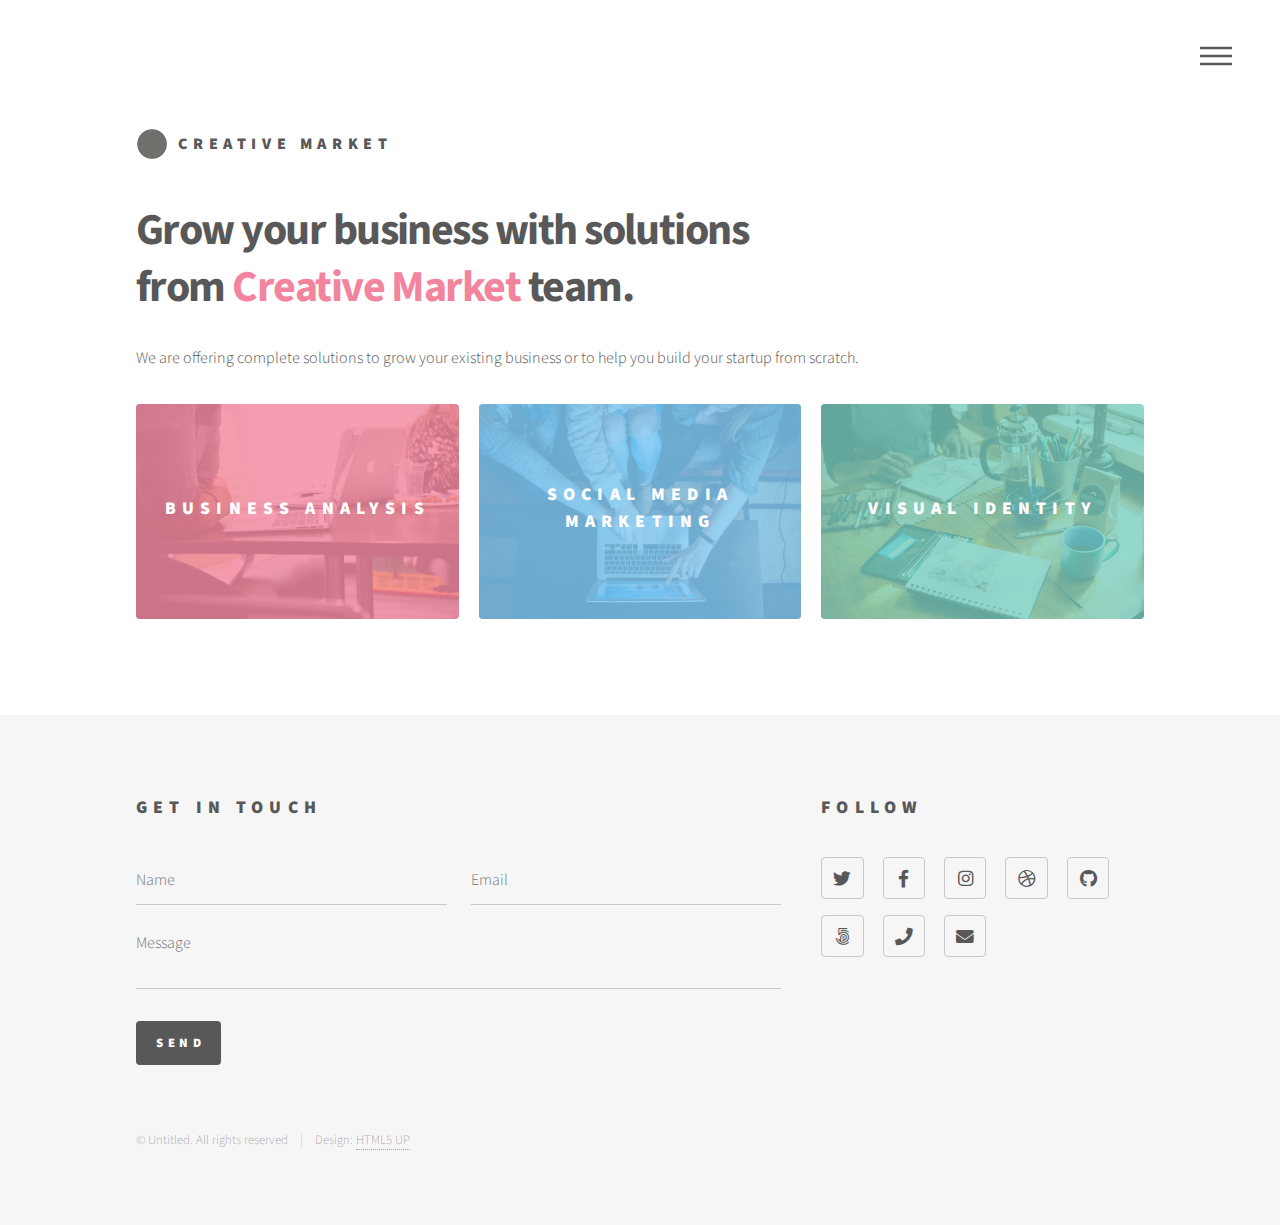
<file: index.html>
<!DOCTYPE HTML>
<!--
	Phantom by HTML5 UP
	html5up.net | @ajlkn
	Free for personal and commercial use under the CCA 3.0 license (html5up.net/license)
-->
<html>
	<head>
		<title>Phantom by HTML5 UP</title>
		<meta charset="utf-8" />
		<meta name="viewport" content="width=device-width, initial-scale=1, user-scalable=no" />
		<link rel="stylesheet" href="assets/css/main.css" />
		<noscript><link rel="stylesheet" href="assets/css/noscript.css" /></noscript>
	</head>
	<body class="is-preload">
		<!-- Wrapper -->
			<div id="wrapper">

				<!-- Header -->
					<header id="header">
						<div class="inner">

							<!-- Logo -->
								<a href="index.html" class="logo">
									<span class="symbol"><img src="images/logo.jpg" alt="" /></span><span class="title">Creative Market</span>
								</a>

							<!-- Nav -->
								<nav>
									<ul>
										<li><a href="#menu">Menu</a></li>
									</ul>
								</nav>

						</div>
					</header>

				<!-- Menu -->
					<nav id="menu">
						<h2>Menu</h2>
						<ul>
							<li><a href="index.html">Home</a></li>
							<li><a href="business-analyses.html">Business analysis</a></li>
							<li><a href="social-networks.html">Social media marketing</a></li>
							<li><a href="visual-identity.html">Visual identity</a></li>
						</ul>
					</nav>

				<!-- Main -->
					<div id="main">
						<div class="inner">
							<header>
								<h1>Grow your business with solutions<br />
									from <span class="pink">Creative Market</span> team.</h1>
								<p>We are offering complete solutions to grow your existing business or to help you build your startup from scratch.</p>
							</header>
							<section class="tiles">
								<article class="style1">
									<span class="image">
										<img src="images/pic01.jpg" alt="" />
									</span>
									<a href="business-analyses.html">
										<h2>Business analysis</h2>
										<div class="content">
											<p>Our business analysts can help you to find technical solutions that enable your business to achieve its goals.</p>
										</div>
									</a>
								</article>
								<article class="style2">
									<span class="image">
										<img src="images/pic02.jpg" alt="" />
									</span>
									<a href="social-networks.html">
										<h2>Social media marketing</h2>
										<div class="content">
											<p>Social media marketing to connect with your audience.</p>
										</div>
									</a>
								</article>
								<article class="style3">
									<span class="image">
										<img src="images/pic03.jpg" alt="" />
									</span>
									<a href="visual-identity.html">
										<h2>Visual identity</h2>
										<div class="content">
											<p>Visual identity that  makes you stand out on the market.</p>
										</div>
									</a>
								</article>
							</section>
						</div>
					</div>

				<!-- Footer -->
					<footer id="footer">
						<div class="inner">
							<section>
								<h2>Get in touch</h2>
								<form method="post" action="#">
									<div class="fields">
										<div class="field half">
											<input type="text" name="name" id="name" placeholder="Name" />
										</div>
										<div class="field half">
											<input type="email" name="email" id="email" placeholder="Email" />
										</div>
										<div class="field">
											<textarea name="message" id="message" placeholder="Message"></textarea>
										</div>
									</div>
									<ul class="actions">
										<li><input type="submit" value="Send" class="primary" /></li>
									</ul>
								</form>
							</section>
							<section>
								<h2>Follow</h2>
								<ul class="icons">
									<li><a href="#" class="icon brands style2 fa-twitter"><span class="label">Twitter</span></a></li>
									<li><a href="#" class="icon brands style2 fa-facebook-f"><span class="label">Facebook</span></a></li>
									<li><a href="#" class="icon brands style2 fa-instagram"><span class="label">Instagram</span></a></li>
									<li><a href="#" class="icon brands style2 fa-dribbble"><span class="label">Dribbble</span></a></li>
									<li><a href="#" class="icon brands style2 fa-github"><span class="label">GitHub</span></a></li>
									<li><a href="#" class="icon brands style2 fa-500px"><span class="label">500px</span></a></li>
									<li><a href="#" class="icon solid style2 fa-phone"><span class="label">Phone</span></a></li>
									<li><a href="#" class="icon solid style2 fa-envelope"><span class="label">Email</span></a></li>
								</ul>
							</section>
							<ul class="copyright">
								<li>&copy; Untitled. All rights reserved</li><li>Design: <a>HTML5 UP</a></li>
							</ul>
						</div>
					</footer>

			</div>

		<!-- Scripts -->
			<script src="assets/js/jquery.min.js"></script>
			<script src="assets/js/browser.min.js"></script>
			<script src="assets/js/breakpoints.min.js"></script>
			<script src="assets/js/util.js"></script>
			<script src="assets/js/main.js"></script>

	</body>
</html>
</file>
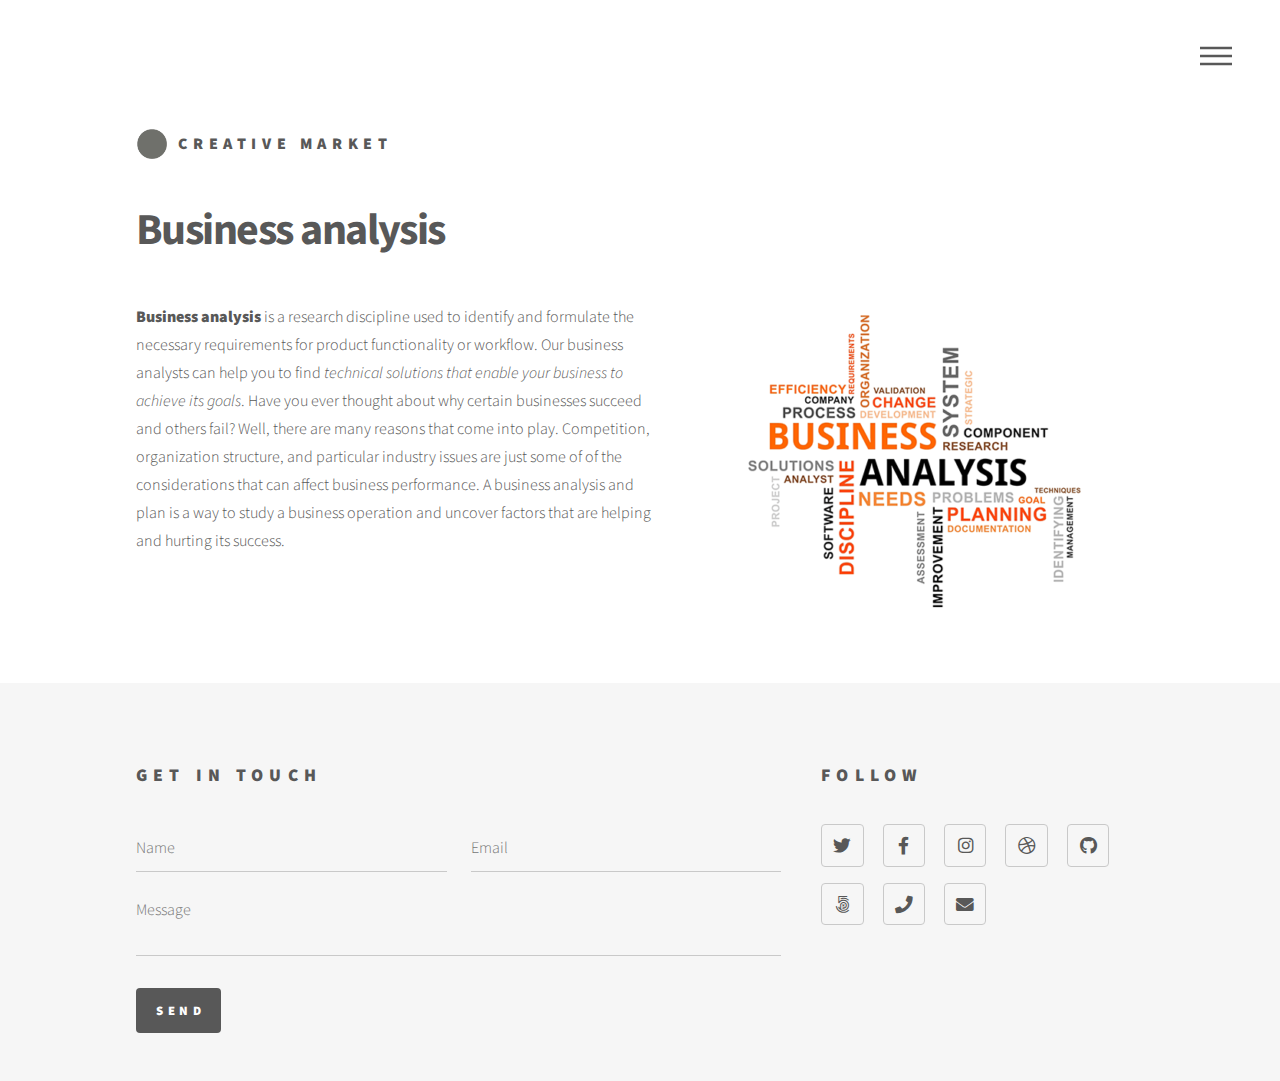
<file: business-analyses.html>
<!DOCTYPE HTML>

<html>
	<head>
		<meta charset="utf-8" />
		<meta name="viewport" content="width=device-width, initial-scale=1, user-scalable=no" />
		<link rel="stylesheet" href="assets/css/main.css" />
		<noscript><link rel="stylesheet" href="assets/css/noscript.css" /></noscript>
	</head>
	<body class="is-preload">
		<!-- Wrapper -->
			<div id="wrapper">

				<!-- Header -->
					<header id="header">
						<div class="inner">

							<!-- Logo -->
								<a href="index.html" class="logo">
									<span class="symbol"><img src="images/logo.jpg" alt="" /></span><span class="title">Creative Market</span>
								</a>

							<!-- Nav -->
								<nav>
									<ul>
										<li><a href="#menu">Menu</a></li>
									</ul>
								</nav>

						</div>
					</header>

				<!-- Menu -->
					<nav id="menu">
						<h2>Menu</h2>
						<ul>
							<li><a href="index.html">Home</a></li>
							<li><a href="business-analyses.html">Business analysis</a></li>
							<li><a href="social-networks.html">Social media marketing</a></li>
							<li><a href="visual-identity.html">Visual identity</a></li>
						</ul>
					</nav>

				<!-- Main -->
					<div id="main">
						<div class="inner">
							<h1>Business analysis</h1>
							<p>
								<span class="image right"><img src="images/pic07.png" alt="" /></span>
								<strong>Business analysis</strong> is a research discipline used to identify and formulate the necessary requirements for product functionality or workflow. Our business analysts can help you to find <em>technical solutions that enable your business to achieve its goals</em>.
								Have you ever thought about why certain businesses succeed and others fail? Well, there are many reasons that come into play. Competition, organization structure, and particular industry issues are just some of of the considerations that can affect business performance.
								A business analysis and plan is a way to study a business operation and uncover factors that are helping and hurting its success.
							</p>
						</div>
					</div>

				<!-- Footer -->
					<footer id="footer">
						<div class="inner">
							<section>
								<h2>Get in touch</h2>
								<form method="post" action="#">
									<div class="fields">
										<div class="field half">
											<input type="text" name="name" id="name" placeholder="Name" />
										</div>
										<div class="field half">
											<input type="email" name="email" id="email" placeholder="Email" />
										</div>
										<div class="field">
											<textarea name="message" id="message" placeholder="Message"></textarea>
										</div>
									</div>
									<ul class="actions">
										<li><input type="submit" value="Send" class="primary" /></li>
									</ul>
								</form>
							</section>
							<section>
								<h2>Follow</h2>
								<ul class="icons">
									<li><a href="#" class="icon brands style2 fa-twitter"><span class="label">Twitter</span></a></li>
									<li><a href="#" class="icon brands style2 fa-facebook-f"><span class="label">Facebook</span></a></li>
									<li><a href="#" class="icon brands style2 fa-instagram"><span class="label">Instagram</span></a></li>
									<li><a href="#" class="icon brands style2 fa-dribbble"><span class="label">Dribbble</span></a></li>
									<li><a href="#" class="icon brands style2 fa-github"><span class="label">GitHub</span></a></li>
									<li><a href="#" class="icon brands style2 fa-500px"><span class="label">500px</span></a></li>
									<li><a href="#" class="icon solid style2 fa-phone"><span class="label">Phone</span></a></li>
									<li><a href="#" class="icon solid style2 fa-envelope"><span class="label">Email</span></a></li>
								</ul>
							</section>
							
						</div>
					</footer>

			</div>

		<!-- Scripts -->
			<script src="assets/js/jquery.min.js"></script>
			<script src="assets/js/browser.min.js"></script>
			<script src="assets/js/breakpoints.min.js"></script>
			<script src="assets/js/util.js"></script>
			<script src="assets/js/main.js"></script>

	</body>
</html>
</file>
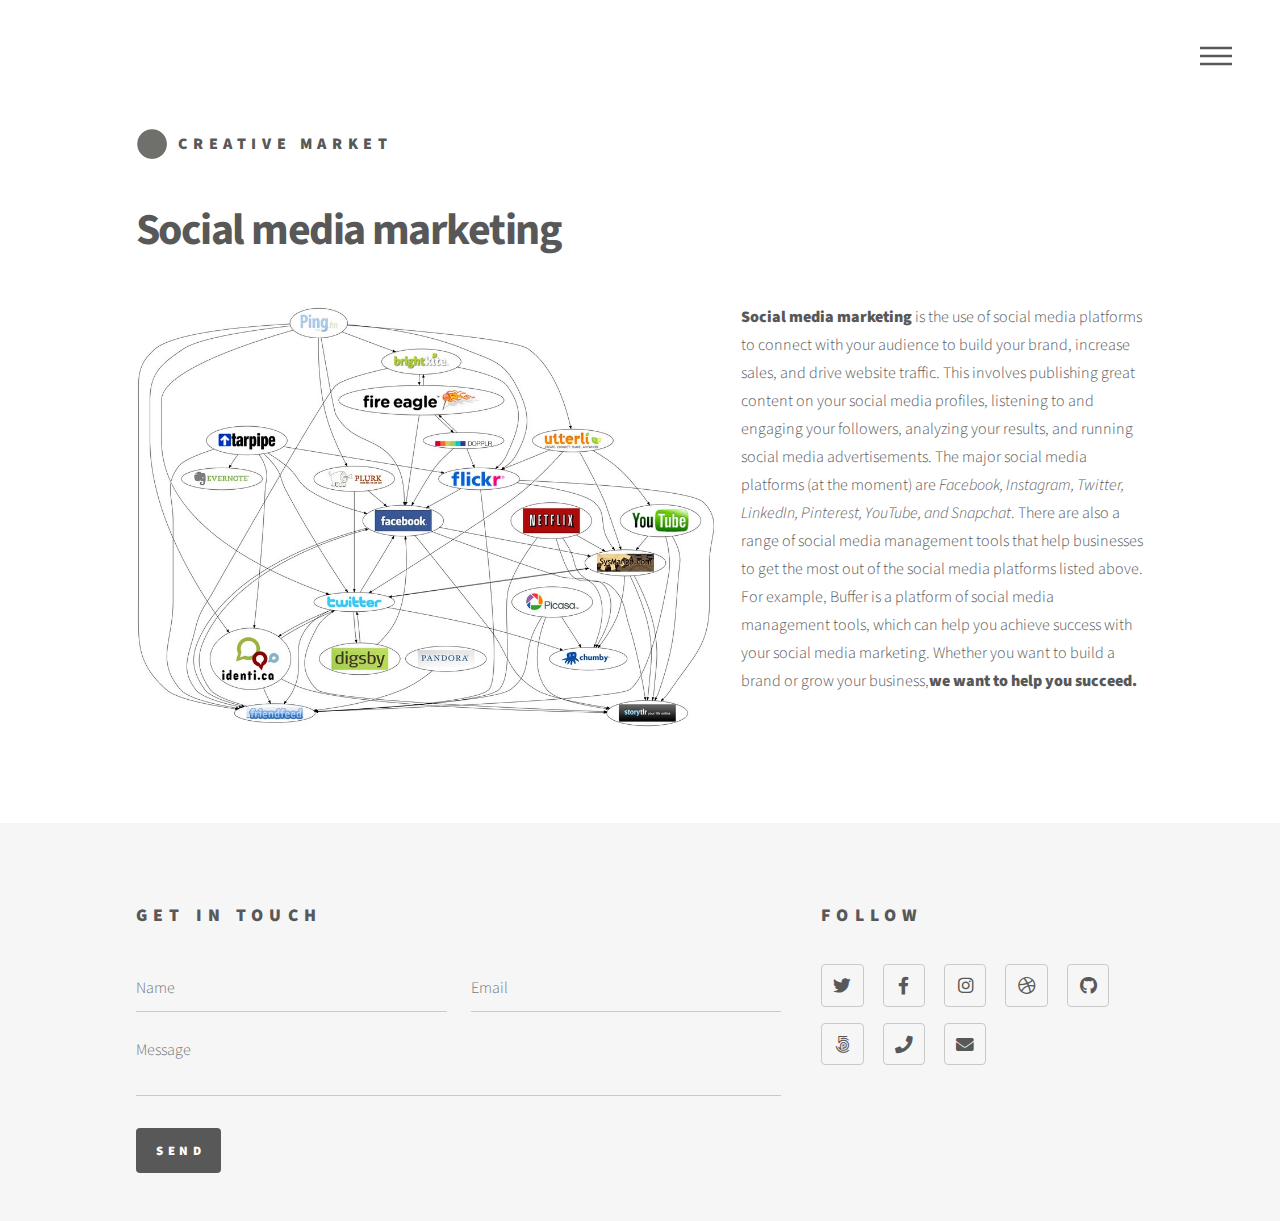
<file: social-networks.html>
<!DOCTYPE HTML>

<html>
	<head>
		<meta charset="utf-8" />
		<meta name="viewport" content="width=device-width, initial-scale=1, user-scalable=no" />
		<link rel="stylesheet" href="assets/css/main.css" />
		<noscript><link rel="stylesheet" href="assets/css/noscript.css" /></noscript>
	</head>
	<body class="is-preload">
		<!-- Wrapper -->
			<div id="wrapper">

				<!-- Header -->
					<header id="header">
						<div class="inner">

							<!-- Logo -->
								<a href="index.html" class="logo">
									<span class="symbol"><img src="images/logo.jpg" alt="" /></span><span class="title">Creative Market</span>
								</a>

							<!-- Nav -->
								<nav>
									<ul>
										<li><a href="#menu">Menu</a></li>
									</ul>
								</nav>

						</div>
					</header>

				<!-- Menu -->
					<nav id="menu">
						<h2>Menu</h2>
						<ul>
							<li><a href="index.html">Home</a></li>
							<li><a href="business-analyses.html">Business analysis</a></li>
							<li><a href="social-networks.html">Social media marketing</a></li>
							<li><a href="visual-identity.html">Visual identity</a></li>
						</ul>
					</nav>

				<!-- Main -->
					<div id="main">
						<div class="inner">
							<h1>Social media marketing</h1>
							<p>
							<span class="image left"><img src="images/pic08.jpg" alt="" /></span>
							<strong>Social media marketing</strong> is the use of social media platforms to connect with your audience to build your brand, increase sales, and drive website traffic. This involves publishing great content on your social media profiles, listening to and engaging your followers, analyzing your results, and running social media advertisements.
							The major social media platforms (at the moment) are <em>Facebook, Instagram, Twitter, LinkedIn, Pinterest, YouTube, and Snapchat</em>.
							There are also a range of social media management tools that help businesses to get the most out of the social media platforms listed above. For example, Buffer is a platform of social media management tools, which can help you achieve success with your social media marketing. 
							Whether you want to build a brand or grow your business,<strong>we want to help you succeed.</strong>
							</p>
						</div>
					</div>

				<!-- Footer -->
					<footer id="footer">
						<div class="inner">
							<section>
								<h2>Get in touch</h2>
								<form method="post" action="#">
									<div class="fields">
										<div class="field half">
											<input type="text" name="name" id="name" placeholder="Name" />
										</div>
										<div class="field half">
											<input type="email" name="email" id="email" placeholder="Email" />
										</div>
										<div class="field">
											<textarea name="message" id="message" placeholder="Message"></textarea>
										</div>
									</div>
									<ul class="actions">
										<li><input type="submit" value="Send" class="primary" /></li>
									</ul>
								</form>
							</section>
							<section>
								<h2>Follow</h2>
								<ul class="icons">
									<li><a href="#" class="icon brands style2 fa-twitter"><span class="label">Twitter</span></a></li>
									<li><a href="#" class="icon brands style2 fa-facebook-f"><span class="label">Facebook</span></a></li>
									<li><a href="#" class="icon brands style2 fa-instagram"><span class="label">Instagram</span></a></li>
									<li><a href="#" class="icon brands style2 fa-dribbble"><span class="label">Dribbble</span></a></li>
									<li><a href="#" class="icon brands style2 fa-github"><span class="label">GitHub</span></a></li>
									<li><a href="#" class="icon brands style2 fa-500px"><span class="label">500px</span></a></li>
									<li><a href="#" class="icon solid style2 fa-phone"><span class="label">Phone</span></a></li>
									<li><a href="#" class="icon solid style2 fa-envelope"><span class="label">Email</span></a></li>
								</ul>
							</section>
							
						</div>
					</footer>

			</div>

		<!-- Scripts -->
			<script src="assets/js/jquery.min.js"></script>
			<script src="assets/js/browser.min.js"></script>
			<script src="assets/js/breakpoints.min.js"></script>
			<script src="assets/js/util.js"></script>
			<script src="assets/js/main.js"></script>

	</body>
</html>
</file>
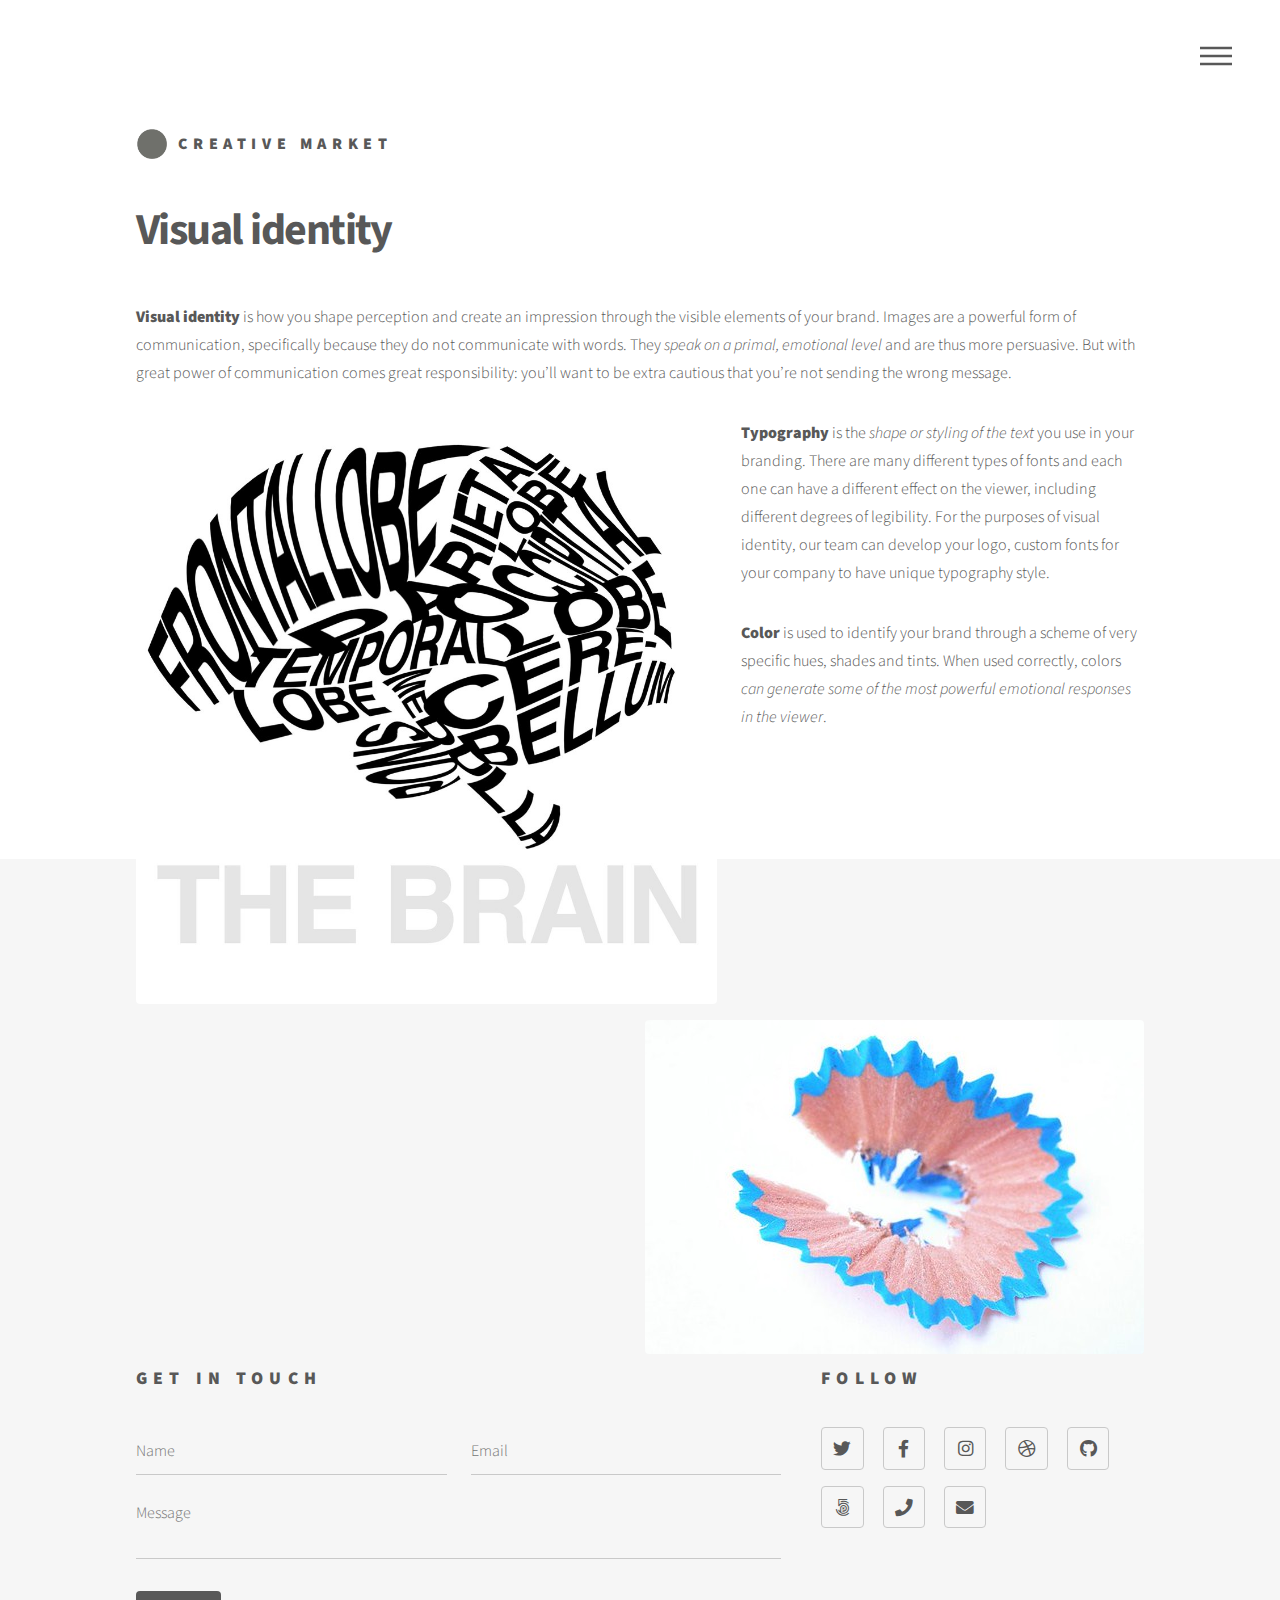
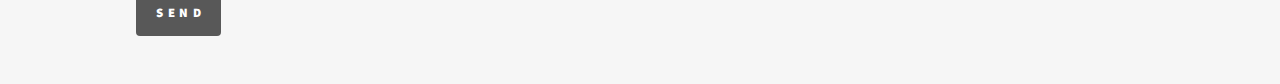
<file: visual-identity.html>
<!DOCTYPE HTML>

<html>
	<head>
		<meta charset="utf-8" />
		<meta name="viewport" content="width=device-width, initial-scale=1, user-scalable=no" />
		<link rel="stylesheet" href="assets/css/main.css" />
		<noscript><link rel="stylesheet" href="assets/css/noscript.css" /></noscript>
	</head>
	<body class="is-preload">
		<!-- Wrapper -->
			<div id="wrapper">

				<!-- Header -->
					<header id="header">
						<div class="inner">

							<!-- Logo -->
								<a href="index.html" class="logo">
									<span class="symbol"><img src="images/logo.jpg" alt="" /></span><span class="title">Creative Market</span>
								</a>

							<!-- Nav -->
								<nav>
									<ul>
										<li><a href="#menu">Menu</a></li>
									</ul>
								</nav>

						</div>
					</header>

				<!-- Menu -->
					<nav id="menu">
						<h2>Menu</h2>
						<ul>
							<li><a href="index.html">Home</a></li>
							<li><a href="business-analyses.html">Business analysis</a></li>
							<li><a href="social-networks.html">Social media marketing</a></li>
							<li><a href="visual-identity.html">Visual identity</a></li>
							<li><a href="elements.html">Visual identity</a></li>
						</ul>
					</nav>

				<!-- Main -->
					<div id="main">
						<div class="inner">
							<h1>Visual identity</h1>
							<p><strong>Visual identity</strong> is how you shape perception and create an impression through the visible elements of your brand.
								Images are a powerful form of communication, specifically because they do not communicate with words. 
								They <em>speak on a primal, emotional level</em> and are thus more persuasive. 
								But with great power of communication comes great responsibility: you’ll want to be extra cautious that you’re not sending the wrong message.
							</p>
							<p>
							<span class="image left"><img src="images/pic04.jpg" alt="" /></span>
							<strong>Typography</strong> is the <em>shape or styling of the text</em> you use in your branding. 
							There are many different types of fonts and each one can have a different effect on the viewer, 
							including different degrees of legibility. For the purposes of visual identity, 
							our team can develop your logo, custom fonts for your company to have unique typography style.
							</p>
							<p>
							<span class="image right"><img src="images/pic05.jpg" alt="" /></span>
							<strong>Color</strong> is used to identify your brand through a scheme of very specific hues, shades and tints.
							When used correctly, colors <em>can generate some of the most powerful emotional responses in the viewer</em>.
							</p>
						</div>
					</div>

				<!-- Footer -->
					<footer id="footer">
						<div class="inner">
							<section>
								<h2>Get in touch</h2>
								<form method="post" action="#">
									<div class="fields">
										<div class="field half">
											<input type="text" name="name" id="name" placeholder="Name" />
										</div>
										<div class="field half">
											<input type="email" name="email" id="email" placeholder="Email" />
										</div>
										<div class="field">
											<textarea name="message" id="message" placeholder="Message"></textarea>
										</div>
									</div>
									<ul class="actions">
										<li><input type="submit" value="Send" class="primary" /></li>
									</ul>
								</form>
							</section>
							<section>
								<h2>Follow</h2>
								<ul class="icons">
									<li><a href="#" class="icon brands style2 fa-twitter"><span class="label">Twitter</span></a></li>
									<li><a href="#" class="icon brands style2 fa-facebook-f"><span class="label">Facebook</span></a></li>
									<li><a href="#" class="icon brands style2 fa-instagram"><span class="label">Instagram</span></a></li>
									<li><a href="#" class="icon brands style2 fa-dribbble"><span class="label">Dribbble</span></a></li>
									<li><a href="#" class="icon brands style2 fa-github"><span class="label">GitHub</span></a></li>
									<li><a href="#" class="icon brands style2 fa-500px"><span class="label">500px</span></a></li>
									<li><a href="#" class="icon solid style2 fa-phone"><span class="label">Phone</span></a></li>
									<li><a href="#" class="icon solid style2 fa-envelope"><span class="label">Email</span></a></li>
								</ul>
							</section>
							
						</div>
					</footer>

			</div>

		<!-- Scripts -->
			<script src="assets/js/jquery.min.js"></script>
			<script src="assets/js/browser.min.js"></script>
			<script src="assets/js/breakpoints.min.js"></script>
			<script src="assets/js/util.js"></script>
			<script src="assets/js/main.js"></script>

	</body>
</html>
</file>
<file: assets/css/noscript.css>
/* Tiles */

	body.is-preload .tiles article {
		-moz-transform: none;
		-webkit-transform: none;
		-ms-transform: none;
		transform: none;
		opacity: 1;
	}
</file>
<file: assets/css/main.css>
@import url(fontawesome-all.min.css);
@import url("https://fonts.googleapis.com/css?family=Source+Sans+Pro:300,700,900");

html, body, div, span, applet, object,
iframe, h1, h2, h3, h4, h5, h6, p, blockquote,
pre, a, abbr, acronym, address, big, cite,
code, del, dfn, em, img, ins, kbd, q, s, samp,
small, strike, strong, sub, sup, tt, var, b,
u, i, center, dl, dt, dd, ol, ul, li, fieldset,
form, label, legend, table, caption, tbody,
tfoot, thead, tr, th, td, article, aside,
canvas, details, embed, figure, figcaption,
footer, header, hgroup, menu, nav, output, ruby,
section, summary, time, mark, audio, video {
	margin: 0;
	padding: 0;
	border: 0;
	font-size: 100%;
	font: inherit;
	vertical-align: baseline;}

article, aside, details, figcaption, figure,
footer, header, hgroup, menu, nav, section {
	display: block;}

body {
	line-height: 1;
}

ol, ul {
	list-style: none;
}

blockquote, q {
	quotes: none;
}

	blockquote:before, blockquote:after, q:before, q:after {
		content: '';
		content: none;
	}

table {
	border-collapse: collapse;
	border-spacing: 0;
}

body {
	-webkit-text-size-adjust: none;
}

mark {
	background-color: transparent;
	color: inherit;
}

input::-moz-focus-inner {
	border: 0;
	padding: 0;
}

input, select, textarea {
	-moz-appearance: none;
	-webkit-appearance: none;
	-ms-appearance: none;
	appearance: none;
}

/* Basic */

	@-ms-viewport {
		width: device-width;
	}

	body {
		-ms-overflow-style: scrollbar;
	}

	@media screen and (max-width: 480px) {

		html, body {
			min-width: 320px;
		}

	}

	html {
		box-sizing: border-box;
	}

	*, *:before, *:after {
		box-sizing: inherit;
	}

	body {
		background: #ffffff;
	}

		body.is-preload *, body.is-preload *:before, body.is-preload *:after {
			-moz-animation: none !important;
			-webkit-animation: none !important;
			-ms-animation: none !important;
			animation: none !important;
			-moz-transition: none !important;
			-webkit-transition: none !important;
			-ms-transition: none !important;
			transition: none !important;
		}

/* Type */
	/*Dubravka */
	.pink {
		color: #f2849e !important;
	}
	body, input, select, textarea {
		color: #585858;
		font-family: "Source Sans Pro", Helvetica, sans-serif;
		font-size: 16pt;
		font-weight: 300;
		line-height: 1.75;
	}

		@media screen and (max-width: 1680px) {

			body, input, select, textarea {
				font-size: 14pt;
			}

		}

		@media screen and (max-width: 1280px) {

			body, input, select, textarea {
				font-size: 12pt;
			}

		}

	a {
		-moz-transition: border-bottom-color 0.2s ease, color 0.2s ease;
		-webkit-transition: border-bottom-color 0.2s ease, color 0.2s ease;
		-ms-transition: border-bottom-color 0.2s ease, color 0.2s ease;
		transition: border-bottom-color 0.2s ease, color 0.2s ease;
		text-decoration: none;
		color: #585858;
		border-bottom: dotted 1px rgba(88, 88, 88, 0.5);
	}

		a:hover {
			border-bottom-color: transparent;
			color: #f2849e !important;
		}

	strong, b {
		font-weight: 900;
	}

	em, i {
		font-style: italic;
	}

	p {
		margin: 0 0 2em 0;
	}

	h1 {
		font-size: 2.75em;
		font-weight: 700;
		line-height: 1.3;
		margin: 0 0 1em 0;
		letter-spacing: -0.035em;
	}

		h1 a {
			color: inherit;
		}

		@media screen and (max-width: 736px) {

			h1 {
				font-size: 2em;
				margin: 0 0 1em 0;
			}

		}

		@media screen and (max-width: 360px) {

			h1 {
				font-size: 1.75em;
			}

		}

	h2, h3, h4, h5, h6 {
		font-weight: 900;
		line-height: 1.5;
		margin: 0 0 2em 0;
		text-transform: uppercase;
		letter-spacing: 0.35em;
	}

		h2 a, h3 a, h4 a, h5 a, h6 a {
			color: inherit;
		}

	h2 {
		font-size: 1.1em;
	}

	h3 {
		font-size: 1em;
	}

	h4 {
		font-size: 0.8em;
	}

	h5 {
		font-size: 0.8em;
	}

	h6 {
		font-size: 0.8em;
	}

	@media screen and (max-width: 980px) {

		h1 br, h2 br, h3 br, h4 br, h5 br, h6 br {
			display: none;
		}

	}

	@media screen and (max-width: 736px) {

		h2 {
			font-size: 1em;
		}

		h3 {
			font-size: 0.8em;
		}

	}

	sub {
		font-size: 0.8em;
		position: relative;
		top: 0.5em;
	}

	sup {
		font-size: 0.8em;
		position: relative;
		top: -0.5em;
	}

	blockquote {
		border-left: solid 4px #c9c9c9;
		font-style: italic;
		margin: 0 0 2em 0;
		padding: 0.5em 0 0.5em 2em;
	}

	code {
		background: rgba(144, 144, 144, 0.075);
		border-radius: 4px;
		border: solid 1px #c9c9c9;
		font-family: "Courier New", monospace;
		font-size: 0.9em;
		margin: 0 0.25em;
		padding: 0.25em 0.65em;
	}

	pre {
		-webkit-overflow-scrolling: touch;
		font-family: "Courier New", monospace;
		font-size: 0.9em;
		margin: 0 0 2em 0;
	}

		pre code {
			display: block;
			line-height: 1.75;
			padding: 1em 1.5em;
			overflow-x: auto;
		}

	hr {
		border: 0;
		border-bottom: solid 1px #c9c9c9;
		margin: 2em 0;
	}

		hr.major {
			margin: 3em 0;
		}

	.align-left {
		text-align: left;
	}

	.align-center {
		text-align: center;
	}

	.align-right {
		text-align: right;
	}

/* Row */

	.row {
		display: flex;
		flex-wrap: wrap;
		box-sizing: border-box;
		align-items: stretch;
	}

		.row > * {
			box-sizing: border-box;
		}

		.row.gtr-uniform > * > :last-child {
			margin-bottom: 0;
		}

		.row.aln-left {
			justify-content: flex-start;
		}

		.row.aln-center {
			justify-content: center;
		}

		.row.aln-right {
			justify-content: flex-end;
		}

		.row.aln-top {
			align-items: flex-start;
		}

		.row.aln-middle {
			align-items: center;
		}

		.row.aln-bottom {
			align-items: flex-end;
		}

		.row > .imp {
			order: -1;
		}

		.row > .col-1 {
			width: 8.33333%;
		}

		.row > .off-1 {
			margin-left: 8.33333%;
		}

		.row > .col-2 {
			width: 16.66667%;
		}

		.row > .off-2 {
			margin-left: 16.66667%;
		}

		.row > .col-3 {
			width: 25%;
		}

		.row > .off-3 {
			margin-left: 25%;
		}

		.row > .col-4 {
			width: 33.33333%;
		}

		.row > .off-4 {
			margin-left: 33.33333%;
		}

		.row > .col-5 {
			width: 41.66667%;
		}

		.row > .off-5 {
			margin-left: 41.66667%;
		}

		.row > .col-6 {
			width: 50%;
		}

		.row > .off-6 {
			margin-left: 50%;
		}

		.row > .col-7 {
			width: 58.33333%;
		}

		.row > .off-7 {
			margin-left: 58.33333%;
		}

		.row > .col-8 {
			width: 66.66667%;
		}

		.row > .off-8 {
			margin-left: 66.66667%;
		}

		.row > .col-9 {
			width: 75%;
		}

		.row > .off-9 {
			margin-left: 75%;
		}

		.row > .col-10 {
			width: 83.33333%;
		}

		.row > .off-10 {
			margin-left: 83.33333%;
		}

		.row > .col-11 {
			width: 91.66667%;
		}

		.row > .off-11 {
			margin-left: 91.66667%;
		}

		.row > .col-12 {
			width: 100%;
		}

		.row > .off-12 {
			margin-left: 100%;
		}

		.row.gtr-0 {
			margin-top: 0;
			margin-left: 0em;
		}

			.row.gtr-0 > * {
				padding: 0 0 0 0em;
			}

			.row.gtr-0.gtr-uniform {
				margin-top: 0em;
			}

				.row.gtr-0.gtr-uniform > * {
					padding-top: 0em;
				}

		.row.gtr-25 {
			margin-top: 0;
			margin-left: -0.5em;
		}

			.row.gtr-25 > * {
				padding: 0 0 0 0.5em;
			}

			.row.gtr-25.gtr-uniform {
				margin-top: -0.5em;
			}

				.row.gtr-25.gtr-uniform > * {
					padding-top: 0.5em;
				}

		.row.gtr-50 {
			margin-top: 0;
			margin-left: -1em;
		}

			.row.gtr-50 > * {
				padding: 0 0 0 1em;
			}

			.row.gtr-50.gtr-uniform {
				margin-top: -1em;
			}

				.row.gtr-50.gtr-uniform > * {
					padding-top: 1em;
				}

		.row {
			margin-top: 0;
			margin-left: -2em;
		}

			.row > * {
				padding: 0 0 0 2em;
			}

			.row.gtr-uniform {
				margin-top: -2em;
			}

				.row.gtr-uniform > * {
					padding-top: 2em;
				}

		.row.gtr-150 {
			margin-top: 0;
			margin-left: -3em;
		}

			.row.gtr-150 > * {
				padding: 0 0 0 3em;
			}

			.row.gtr-150.gtr-uniform {
				margin-top: -3em;
			}

				.row.gtr-150.gtr-uniform > * {
					padding-top: 3em;
				}

		.row.gtr-200 {
			margin-top: 0;
			margin-left: -4em;
		}

			.row.gtr-200 > * {
				padding: 0 0 0 4em;
			}

			.row.gtr-200.gtr-uniform {
				margin-top: -4em;
			}

				.row.gtr-200.gtr-uniform > * {
					padding-top: 4em;
				}

		@media screen and (max-width: 1680px) {

			.row {
				display: flex;
				flex-wrap: wrap;
				box-sizing: border-box;
				align-items: stretch;
			}

				.row > * {
					box-sizing: border-box;
				}

				.row.gtr-uniform > * > :last-child {
					margin-bottom: 0;
				}

				.row.aln-left {
					justify-content: flex-start;
				}

				.row.aln-center {
					justify-content: center;
				}

				.row.aln-right {
					justify-content: flex-end;
				}

				.row.aln-top {
					align-items: flex-start;
				}

				.row.aln-middle {
					align-items: center;
				}

				.row.aln-bottom {
					align-items: flex-end;
				}

				.row > .imp-xlarge {
					order: -1;
				}

				.row > .col-1-xlarge {
					width: 8.33333%;
				}

				.row > .off-1-xlarge {
					margin-left: 8.33333%;
				}

				.row > .col-2-xlarge {
					width: 16.66667%;
				}

				.row > .off-2-xlarge {
					margin-left: 16.66667%;
				}

				.row > .col-3-xlarge {
					width: 25%;
				}

				.row > .off-3-xlarge {
					margin-left: 25%;
				}

				.row > .col-4-xlarge {
					width: 33.33333%;
				}

				.row > .off-4-xlarge {
					margin-left: 33.33333%;
				}

				.row > .col-5-xlarge {
					width: 41.66667%;
				}

				.row > .off-5-xlarge {
					margin-left: 41.66667%;
				}

				.row > .col-6-xlarge {
					width: 50%;
				}

				.row > .off-6-xlarge {
					margin-left: 50%;
				}

				.row > .col-7-xlarge {
					width: 58.33333%;
				}

				.row > .off-7-xlarge {
					margin-left: 58.33333%;
				}

				.row > .col-8-xlarge {
					width: 66.66667%;
				}

				.row > .off-8-xlarge {
					margin-left: 66.66667%;
				}

				.row > .col-9-xlarge {
					width: 75%;
				}

				.row > .off-9-xlarge {
					margin-left: 75%;
				}

				.row > .col-10-xlarge {
					width: 83.33333%;
				}

				.row > .off-10-xlarge {
					margin-left: 83.33333%;
				}

				.row > .col-11-xlarge {
					width: 91.66667%;
				}

				.row > .off-11-xlarge {
					margin-left: 91.66667%;
				}

				.row > .col-12-xlarge {
					width: 100%;
				}

				.row > .off-12-xlarge {
					margin-left: 100%;
				}

				.row.gtr-0 {
					margin-top: 0;
					margin-left: 0em;
				}

					.row.gtr-0 > * {
						padding: 0 0 0 0em;
					}

					.row.gtr-0.gtr-uniform {
						margin-top: 0em;
					}

						.row.gtr-0.gtr-uniform > * {
							padding-top: 0em;
						}

				.row.gtr-25 {
					margin-top: 0;
					margin-left: -0.5em;
				}

					.row.gtr-25 > * {
						padding: 0 0 0 0.5em;
					}

					.row.gtr-25.gtr-uniform {
						margin-top: -0.5em;
					}

						.row.gtr-25.gtr-uniform > * {
							padding-top: 0.5em;
						}

				.row.gtr-50 {
					margin-top: 0;
					margin-left: -1em;
				}

					.row.gtr-50 > * {
						padding: 0 0 0 1em;
					}

					.row.gtr-50.gtr-uniform {
						margin-top: -1em;
					}

						.row.gtr-50.gtr-uniform > * {
							padding-top: 1em;
						}

				.row {
					margin-top: 0;
					margin-left: -2em;
				}

					.row > * {
						padding: 0 0 0 2em;
					}

					.row.gtr-uniform {
						margin-top: -2em;
					}

						.row.gtr-uniform > * {
							padding-top: 2em;
						}

				.row.gtr-150 {
					margin-top: 0;
					margin-left: -3em;
				}

					.row.gtr-150 > * {
						padding: 0 0 0 3em;
					}

					.row.gtr-150.gtr-uniform {
						margin-top: -3em;
					}

						.row.gtr-150.gtr-uniform > * {
							padding-top: 3em;
						}

				.row.gtr-200 {
					margin-top: 0;
					margin-left: -4em;
				}

					.row.gtr-200 > * {
						padding: 0 0 0 4em;
					}

					.row.gtr-200.gtr-uniform {
						margin-top: -4em;
					}

						.row.gtr-200.gtr-uniform > * {
							padding-top: 4em;
						}

		}

		@media screen and (max-width: 1280px) {

			.row {
				display: flex;
				flex-wrap: wrap;
				box-sizing: border-box;
				align-items: stretch;
			}

				.row > * {
					box-sizing: border-box;
				}

				.row.gtr-uniform > * > :last-child {
					margin-bottom: 0;
				}

				.row.aln-left {
					justify-content: flex-start;
				}

				.row.aln-center {
					justify-content: center;
				}

				.row.aln-right {
					justify-content: flex-end;
				}

				.row.aln-top {
					align-items: flex-start;
				}

				.row.aln-middle {
					align-items: center;
				}

				.row.aln-bottom {
					align-items: flex-end;
				}

				.row > .imp-large {
					order: -1;
				}

				.row > .col-1-large {
					width: 8.33333%;
				}

				.row > .off-1-large {
					margin-left: 8.33333%;
				}

				.row > .col-2-large {
					width: 16.66667%;
				}

				.row > .off-2-large {
					margin-left: 16.66667%;
				}

				.row > .col-3-large {
					width: 25%;
				}

				.row > .off-3-large {
					margin-left: 25%;
				}

				.row > .col-4-large {
					width: 33.33333%;
				}

				.row > .off-4-large {
					margin-left: 33.33333%;
				}

				.row > .col-5-large {
					width: 41.66667%;
				}

				.row > .off-5-large {
					margin-left: 41.66667%;
				}

				.row > .col-6-large {
					width: 50%;
				}

				.row > .off-6-large {
					margin-left: 50%;
				}

				.row > .col-7-large {
					width: 58.33333%;
				}

				.row > .off-7-large {
					margin-left: 58.33333%;
				}

				.row > .col-8-large {
					width: 66.66667%;
				}

				.row > .off-8-large {
					margin-left: 66.66667%;
				}

				.row > .col-9-large {
					width: 75%;
				}

				.row > .off-9-large {
					margin-left: 75%;
				}

				.row > .col-10-large {
					width: 83.33333%;
				}

				.row > .off-10-large {
					margin-left: 83.33333%;
				}

				.row > .col-11-large {
					width: 91.66667%;
				}

				.row > .off-11-large {
					margin-left: 91.66667%;
				}

				.row > .col-12-large {
					width: 100%;
				}

				.row > .off-12-large {
					margin-left: 100%;
				}

				.row.gtr-0 {
					margin-top: 0;
					margin-left: 0em;
				}

					.row.gtr-0 > * {
						padding: 0 0 0 0em;
					}

					.row.gtr-0.gtr-uniform {
						margin-top: 0em;
					}

						.row.gtr-0.gtr-uniform > * {
							padding-top: 0em;
						}

				.row.gtr-25 {
					margin-top: 0;
					margin-left: -0.5em;
				}

					.row.gtr-25 > * {
						padding: 0 0 0 0.5em;
					}

					.row.gtr-25.gtr-uniform {
						margin-top: -0.5em;
					}

						.row.gtr-25.gtr-uniform > * {
							padding-top: 0.5em;
						}

				.row.gtr-50 {
					margin-top: 0;
					margin-left: -1em;
				}

					.row.gtr-50 > * {
						padding: 0 0 0 1em;
					}

					.row.gtr-50.gtr-uniform {
						margin-top: -1em;
					}

						.row.gtr-50.gtr-uniform > * {
							padding-top: 1em;
						}

				.row {
					margin-top: 0;
					margin-left: -2em;
				}

					.row > * {
						padding: 0 0 0 2em;
					}

					.row.gtr-uniform {
						margin-top: -2em;
					}

						.row.gtr-uniform > * {
							padding-top: 2em;
						}

				.row.gtr-150 {
					margin-top: 0;
					margin-left: -3em;
				}

					.row.gtr-150 > * {
						padding: 0 0 0 3em;
					}

					.row.gtr-150.gtr-uniform {
						margin-top: -3em;
					}

						.row.gtr-150.gtr-uniform > * {
							padding-top: 3em;
						}

				.row.gtr-200 {
					margin-top: 0;
					margin-left: -4em;
				}

					.row.gtr-200 > * {
						padding: 0 0 0 4em;
					}

					.row.gtr-200.gtr-uniform {
						margin-top: -4em;
					}

						.row.gtr-200.gtr-uniform > * {
							padding-top: 4em;
						}

		}

		@media screen and (max-width: 980px) {

			.row {
				display: flex;
				flex-wrap: wrap;
				box-sizing: border-box;
				align-items: stretch;
			}

				.row > * {
					box-sizing: border-box;
				}

				.row.gtr-uniform > * > :last-child {
					margin-bottom: 0;
				}

				.row.aln-left {
					justify-content: flex-start;
				}

				.row.aln-center {
					justify-content: center;
				}

				.row.aln-right {
					justify-content: flex-end;
				}

				.row.aln-top {
					align-items: flex-start;
				}

				.row.aln-middle {
					align-items: center;
				}

				.row.aln-bottom {
					align-items: flex-end;
				}

				.row > .imp-medium {
					order: -1;
				}

				.row > .col-1-medium {
					width: 8.33333%;
				}

				.row > .off-1-medium {
					margin-left: 8.33333%;
				}

				.row > .col-2-medium {
					width: 16.66667%;
				}

				.row > .off-2-medium {
					margin-left: 16.66667%;
				}

				.row > .col-3-medium {
					width: 25%;
				}

				.row > .off-3-medium {
					margin-left: 25%;
				}

				.row > .col-4-medium {
					width: 33.33333%;
				}

				.row > .off-4-medium {
					margin-left: 33.33333%;
				}

				.row > .col-5-medium {
					width: 41.66667%;
				}

				.row > .off-5-medium {
					margin-left: 41.66667%;
				}

				.row > .col-6-medium {
					width: 50%;
				}

				.row > .off-6-medium {
					margin-left: 50%;
				}

				.row > .col-7-medium {
					width: 58.33333%;
				}

				.row > .off-7-medium {
					margin-left: 58.33333%;
				}

				.row > .col-8-medium {
					width: 66.66667%;
				}

				.row > .off-8-medium {
					margin-left: 66.66667%;
				}

				.row > .col-9-medium {
					width: 75%;
				}

				.row > .off-9-medium {
					margin-left: 75%;
				}

				.row > .col-10-medium {
					width: 83.33333%;
				}

				.row > .off-10-medium {
					margin-left: 83.33333%;
				}

				.row > .col-11-medium {
					width: 91.66667%;
				}

				.row > .off-11-medium {
					margin-left: 91.66667%;
				}

				.row > .col-12-medium {
					width: 100%;
				}

				.row > .off-12-medium {
					margin-left: 100%;
				}

				.row.gtr-0 {
					margin-top: 0;
					margin-left: 0em;
				}

					.row.gtr-0 > * {
						padding: 0 0 0 0em;
					}

					.row.gtr-0.gtr-uniform {
						margin-top: 0em;
					}

						.row.gtr-0.gtr-uniform > * {
							padding-top: 0em;
						}

				.row.gtr-25 {
					margin-top: 0;
					margin-left: -0.375em;
				}

					.row.gtr-25 > * {
						padding: 0 0 0 0.375em;
					}

					.row.gtr-25.gtr-uniform {
						margin-top: -0.375em;
					}

						.row.gtr-25.gtr-uniform > * {
							padding-top: 0.375em;
						}

				.row.gtr-50 {
					margin-top: 0;
					margin-left: -0.75em;
				}

					.row.gtr-50 > * {
						padding: 0 0 0 0.75em;
					}

					.row.gtr-50.gtr-uniform {
						margin-top: -0.75em;
					}

						.row.gtr-50.gtr-uniform > * {
							padding-top: 0.75em;
						}

				.row {
					margin-top: 0;
					margin-left: -1.5em;
				}

					.row > * {
						padding: 0 0 0 1.5em;
					}

					.row.gtr-uniform {
						margin-top: -1.5em;
					}

						.row.gtr-uniform > * {
							padding-top: 1.5em;
						}

				.row.gtr-150 {
					margin-top: 0;
					margin-left: -2.25em;
				}

					.row.gtr-150 > * {
						padding: 0 0 0 2.25em;
					}

					.row.gtr-150.gtr-uniform {
						margin-top: -2.25em;
					}

						.row.gtr-150.gtr-uniform > * {
							padding-top: 2.25em;
						}

				.row.gtr-200 {
					margin-top: 0;
					margin-left: -3em;
				}

					.row.gtr-200 > * {
						padding: 0 0 0 3em;
					}

					.row.gtr-200.gtr-uniform {
						margin-top: -3em;
					}

						.row.gtr-200.gtr-uniform > * {
							padding-top: 3em;
						}

		}

		@media screen and (max-width: 736px) {

			.row {
				display: flex;
				flex-wrap: wrap;
				box-sizing: border-box;
				align-items: stretch;
			}

				.row > * {
					box-sizing: border-box;
				}

				.row.gtr-uniform > * > :last-child {
					margin-bottom: 0;
				}

				.row.aln-left {
					justify-content: flex-start;
				}

				.row.aln-center {
					justify-content: center;
				}

				.row.aln-right {
					justify-content: flex-end;
				}

				.row.aln-top {
					align-items: flex-start;
				}

				.row.aln-middle {
					align-items: center;
				}

				.row.aln-bottom {
					align-items: flex-end;
				}

				.row > .imp-small {
					order: -1;
				}

				.row > .col-1-small {
					width: 8.33333%;
				}

				.row > .off-1-small {
					margin-left: 8.33333%;
				}

				.row > .col-2-small {
					width: 16.66667%;
				}

				.row > .off-2-small {
					margin-left: 16.66667%;
				}

				.row > .col-3-small {
					width: 25%;
				}

				.row > .off-3-small {
					margin-left: 25%;
				}

				.row > .col-4-small {
					width: 33.33333%;
				}

				.row > .off-4-small {
					margin-left: 33.33333%;
				}

				.row > .col-5-small {
					width: 41.66667%;
				}

				.row > .off-5-small {
					margin-left: 41.66667%;
				}

				.row > .col-6-small {
					width: 50%;
				}

				.row > .off-6-small {
					margin-left: 50%;
				}

				.row > .col-7-small {
					width: 58.33333%;
				}

				.row > .off-7-small {
					margin-left: 58.33333%;
				}

				.row > .col-8-small {
					width: 66.66667%;
				}

				.row > .off-8-small {
					margin-left: 66.66667%;
				}

				.row > .col-9-small {
					width: 75%;
				}

				.row > .off-9-small {
					margin-left: 75%;
				}

				.row > .col-10-small {
					width: 83.33333%;
				}

				.row > .off-10-small {
					margin-left: 83.33333%;
				}

				.row > .col-11-small {
					width: 91.66667%;
				}

				.row > .off-11-small {
					margin-left: 91.66667%;
				}

				.row > .col-12-small {
					width: 100%;
				}

				.row > .off-12-small {
					margin-left: 100%;
				}

				.row.gtr-0 {
					margin-top: 0;
					margin-left: 0em;
				}

					.row.gtr-0 > * {
						padding: 0 0 0 0em;
					}

					.row.gtr-0.gtr-uniform {
						margin-top: 0em;
					}

						.row.gtr-0.gtr-uniform > * {
							padding-top: 0em;
						}

				.row.gtr-25 {
					margin-top: 0;
					margin-left: -0.25em;
				}

					.row.gtr-25 > * {
						padding: 0 0 0 0.25em;
					}

					.row.gtr-25.gtr-uniform {
						margin-top: -0.25em;
					}

						.row.gtr-25.gtr-uniform > * {
							padding-top: 0.25em;
						}

				.row.gtr-50 {
					margin-top: 0;
					margin-left: -0.5em;
				}

					.row.gtr-50 > * {
						padding: 0 0 0 0.5em;
					}

					.row.gtr-50.gtr-uniform {
						margin-top: -0.5em;
					}

						.row.gtr-50.gtr-uniform > * {
							padding-top: 0.5em;
						}

				.row {
					margin-top: 0;
					margin-left: -1em;
				}

					.row > * {
						padding: 0 0 0 1em;
					}

					.row.gtr-uniform {
						margin-top: -1em;
					}

						.row.gtr-uniform > * {
							padding-top: 1em;
						}

				.row.gtr-150 {
					margin-top: 0;
					margin-left: -1.5em;
				}

					.row.gtr-150 > * {
						padding: 0 0 0 1.5em;
					}

					.row.gtr-150.gtr-uniform {
						margin-top: -1.5em;
					}

						.row.gtr-150.gtr-uniform > * {
							padding-top: 1.5em;
						}

				.row.gtr-200 {
					margin-top: 0;
					margin-left: -2em;
				}

					.row.gtr-200 > * {
						padding: 0 0 0 2em;
					}

					.row.gtr-200.gtr-uniform {
						margin-top: -2em;
					}

						.row.gtr-200.gtr-uniform > * {
							padding-top: 2em;
						}

		}

		@media screen and (max-width: 480px) {

			.row {
				display: flex;
				flex-wrap: wrap;
				box-sizing: border-box;
				align-items: stretch;
			}

				.row > * {
					box-sizing: border-box;
				}

				.row.gtr-uniform > * > :last-child {
					margin-bottom: 0;
				}

				.row.aln-left {
					justify-content: flex-start;
				}

				.row.aln-center {
					justify-content: center;
				}

				.row.aln-right {
					justify-content: flex-end;
				}

				.row.aln-top {
					align-items: flex-start;
				}

				.row.aln-middle {
					align-items: center;
				}

				.row.aln-bottom {
					align-items: flex-end;
				}

				.row > .imp-xsmall {
					order: -1;
				}

				.row > .col-1-xsmall {
					width: 8.33333%;
				}

				.row > .off-1-xsmall {
					margin-left: 8.33333%;
				}

				.row > .col-2-xsmall {
					width: 16.66667%;
				}

				.row > .off-2-xsmall {
					margin-left: 16.66667%;
				}

				.row > .col-3-xsmall {
					width: 25%;
				}

				.row > .off-3-xsmall {
					margin-left: 25%;
				}

				.row > .col-4-xsmall {
					width: 33.33333%;
				}

				.row > .off-4-xsmall {
					margin-left: 33.33333%;
				}

				.row > .col-5-xsmall {
					width: 41.66667%;
				}

				.row > .off-5-xsmall {
					margin-left: 41.66667%;
				}

				.row > .col-6-xsmall {
					width: 50%;
				}

				.row > .off-6-xsmall {
					margin-left: 50%;
				}

				.row > .col-7-xsmall {
					width: 58.33333%;
				}

				.row > .off-7-xsmall {
					margin-left: 58.33333%;
				}

				.row > .col-8-xsmall {
					width: 66.66667%;
				}

				.row > .off-8-xsmall {
					margin-left: 66.66667%;
				}

				.row > .col-9-xsmall {
					width: 75%;
				}

				.row > .off-9-xsmall {
					margin-left: 75%;
				}

				.row > .col-10-xsmall {
					width: 83.33333%;
				}

				.row > .off-10-xsmall {
					margin-left: 83.33333%;
				}

				.row > .col-11-xsmall {
					width: 91.66667%;
				}

				.row > .off-11-xsmall {
					margin-left: 91.66667%;
				}

				.row > .col-12-xsmall {
					width: 100%;
				}

				.row > .off-12-xsmall {
					margin-left: 100%;
				}

				.row.gtr-0 {
					margin-top: 0;
					margin-left: 0em;
				}

					.row.gtr-0 > * {
						padding: 0 0 0 0em;
					}

					.row.gtr-0.gtr-uniform {
						margin-top: 0em;
					}

						.row.gtr-0.gtr-uniform > * {
							padding-top: 0em;
						}

				.row.gtr-25 {
					margin-top: 0;
					margin-left: -0.25em;
				}

					.row.gtr-25 > * {
						padding: 0 0 0 0.25em;
					}

					.row.gtr-25.gtr-uniform {
						margin-top: -0.25em;
					}

						.row.gtr-25.gtr-uniform > * {
							padding-top: 0.25em;
						}

				.row.gtr-50 {
					margin-top: 0;
					margin-left: -0.5em;
				}

					.row.gtr-50 > * {
						padding: 0 0 0 0.5em;
					}

					.row.gtr-50.gtr-uniform {
						margin-top: -0.5em;
					}

						.row.gtr-50.gtr-uniform > * {
							padding-top: 0.5em;
						}

				.row {
					margin-top: 0;
					margin-left: -1em;
				}

					.row > * {
						padding: 0 0 0 1em;
					}

					.row.gtr-uniform {
						margin-top: -1em;
					}

						.row.gtr-uniform > * {
							padding-top: 1em;
						}

				.row.gtr-150 {
					margin-top: 0;
					margin-left: -1.5em;
				}

					.row.gtr-150 > * {
						padding: 0 0 0 1.5em;
					}

					.row.gtr-150.gtr-uniform {
						margin-top: -1.5em;
					}

						.row.gtr-150.gtr-uniform > * {
							padding-top: 1.5em;
						}

				.row.gtr-200 {
					margin-top: 0;
					margin-left: -2em;
				}

					.row.gtr-200 > * {
						padding: 0 0 0 2em;
					}

					.row.gtr-200.gtr-uniform {
						margin-top: -2em;
					}

						.row.gtr-200.gtr-uniform > * {
							padding-top: 2em;
						}

		}

/* Section/Article */

	section.special, article.special {
		text-align: center;
	}

	header p {
		margin-top: -1em;
	}

	@media screen and (max-width: 736px) {

		header p {
			margin-top: 0;
		}

	}

/* Icon */

	.icon {
		text-decoration: none;
		border-bottom: none;
		position: relative;
	}

		.icon:before {
			-moz-osx-font-smoothing: grayscale;
			-webkit-font-smoothing: antialiased;
			display: inline-block;
			font-style: normal;
			font-variant: normal;
			text-rendering: auto;
			line-height: 1;
			text-transform: none !important;
			font-family: 'Font Awesome 5 Free';
			font-weight: 400;
		}

		.icon > .label {
			display: none;
		}

		.icon:before {
			line-height: inherit;
		}

		.icon.solid:before {
			font-weight: 900;
		}

		.icon.brands:before {
			font-family: 'Font Awesome 5 Brands';
		}

		.icon.style2 {
			-moz-transition: background-color 0.2s ease-in-out, color 0.2s ease-in-out, border-color 0.2s ease-in-out;
			-webkit-transition: background-color 0.2s ease-in-out, color 0.2s ease-in-out, border-color 0.2s ease-in-out;
			-ms-transition: background-color 0.2s ease-in-out, color 0.2s ease-in-out, border-color 0.2s ease-in-out;
			transition: background-color 0.2s ease-in-out, color 0.2s ease-in-out, border-color 0.2s ease-in-out;
			background-color: transparent;
			border: solid 1px #c9c9c9;
			border-radius: 4px;
			width: 2.65em;
			height: 2.65em;
			display: inline-block;
			text-align: center;
			line-height: 2.65em;
			color: inherit;
		}

			.icon.style2:before {
				font-size: 1.1em;
			}

			.icon.style2:hover {
				color: #f2849e;
				border-color: #f2849e;
			}

			.icon.style2:active {
				background-color: rgba(242, 132, 158, 0.1);
			}

/* List */

	ol {
		list-style: decimal;
		margin: 0 0 2em 0;
		padding-left: 1.25em;
	}

		ol li {
			padding-left: 0.25em;
		}

	ul {
		list-style: disc;
		margin: 0 0 2em 0;
		padding-left: 1em;
	}

		ul li {
			padding-left: 0.5em;
		}

		ul.alt {
			list-style: none;
			padding-left: 0;
		}

			ul.alt li {
				border-top: solid 1px #c9c9c9;
				padding: 0.5em 0;
			}

				ul.alt li:first-child {
					border-top: 0;
					padding-top: 0;
				}

	dl {
		margin: 0 0 2em 0;
	}

		dl dt {
			display: block;
			font-weight: 900;
			margin: 0 0 1em 0;
		}

		dl dd {
			margin-left: 2em;
		}

/* Actions */

	ul.actions {
		display: -moz-flex;
		display: -webkit-flex;
		display: -ms-flex;
		display: flex;
		cursor: default;
		list-style: none;
		margin-left: -1em;
		padding-left: 0;
	}

		ul.actions li {
			padding: 0 0 0 1em;
			vertical-align: middle;
		}

		ul.actions.special {
			-moz-justify-content: center;
			-webkit-justify-content: center;
			-ms-justify-content: center;
			justify-content: center;
			width: 100%;
			margin-left: 0;
		}

			ul.actions.special li:first-child {
				padding-left: 0;
			}

		ul.actions.stacked {
			-moz-flex-direction: column;
			-webkit-flex-direction: column;
			-ms-flex-direction: column;
			flex-direction: column;
			margin-left: 0;
		}

			ul.actions.stacked li {
				padding: 1.3em 0 0 0;
			}

				ul.actions.stacked li:first-child {
					padding-top: 0;
				}

		ul.actions.fit {
			width: calc(100% + 1em);
		}

			ul.actions.fit li {
				-moz-flex-grow: 1;
				-webkit-flex-grow: 1;
				-ms-flex-grow: 1;
				flex-grow: 1;
				-moz-flex-shrink: 1;
				-webkit-flex-shrink: 1;
				-ms-flex-shrink: 1;
				flex-shrink: 1;
				width: 100%;
			}

				ul.actions.fit li > * {
					width: 100%;
				}

			ul.actions.fit.stacked {
				width: 100%;
			}

		@media screen and (max-width: 480px) {

			ul.actions:not(.fixed) {
				-moz-flex-direction: column;
				-webkit-flex-direction: column;
				-ms-flex-direction: column;
				flex-direction: column;
				margin-left: 0;
				width: 100% !important;
			}

				ul.actions:not(.fixed) li {
					-moz-flex-grow: 1;
					-webkit-flex-grow: 1;
					-ms-flex-grow: 1;
					flex-grow: 1;
					-moz-flex-shrink: 1;
					-webkit-flex-shrink: 1;
					-ms-flex-shrink: 1;
					flex-shrink: 1;
					padding: 1em 0 0 0;
					text-align: center;
					width: 100%;
				}

					ul.actions:not(.fixed) li > * {
						width: 100%;
					}

					ul.actions:not(.fixed) li:first-child {
						padding-top: 0;
					}

					ul.actions:not(.fixed) li input[type="submit"],
					ul.actions:not(.fixed) li input[type="reset"],
					ul.actions:not(.fixed) li input[type="button"],
					ul.actions:not(.fixed) li button,
					ul.actions:not(.fixed) li .button {
						width: 100%;
					}

						ul.actions:not(.fixed) li input[type="submit"].icon:before,
						ul.actions:not(.fixed) li input[type="reset"].icon:before,
						ul.actions:not(.fixed) li input[type="button"].icon:before,
						ul.actions:not(.fixed) li button.icon:before,
						ul.actions:not(.fixed) li .button.icon:before {
							margin-left: -0.5rem;
						}

		}

/* Icons */

	ul.icons {
		cursor: default;
		list-style: none;
		padding-left: 0;
		margin: -1em 0 2em -1em;
	}

		ul.icons li {
			display: inline-block;
			padding: 1em 0 0 1em;
		}

/* Form */

	form {
		margin: 0 0 2em 0;
		overflow-x: hidden;
	}

		form > :last-child {
			margin-bottom: 0;
		}

		form > .fields {
			display: -moz-flex;
			display: -webkit-flex;
			display: -ms-flex;
			display: flex;
			-moz-flex-wrap: wrap;
			-webkit-flex-wrap: wrap;
			-ms-flex-wrap: wrap;
			flex-wrap: wrap;
			width: calc(100% + 3em);
			margin: -1.5em 0 2em -1.5em;
		}

			form > .fields > .field {
				-moz-flex-grow: 0;
				-webkit-flex-grow: 0;
				-ms-flex-grow: 0;
				flex-grow: 0;
				-moz-flex-shrink: 0;
				-webkit-flex-shrink: 0;
				-ms-flex-shrink: 0;
				flex-shrink: 0;
				padding: 1.5em 0 0 1.5em;
				width: calc(100% - 1.5em);
			}

				form > .fields > .field.half {
					width: calc(50% - 0.75em);
				}

				form > .fields > .field.third {
					width: calc(100%/3 - 0.5em);
				}

				form > .fields > .field.quarter {
					width: calc(25% - 0.375em);
				}

		@media screen and (max-width: 480px) {

			form > .fields {
				width: calc(100% + 3em);
				margin: -1.5em 0 2em -1.5em;
			}

				form > .fields > .field {
					padding: 1.5em 0 0 1.5em;
					width: calc(100% - 1.5em);
				}

					form > .fields > .field.half {
						width: calc(100% - 1.5em);
					}

					form > .fields > .field.third {
						width: calc(100% - 1.5em);
					}

					form > .fields > .field.quarter {
						width: calc(100% - 1.5em);
					}

		}

	label {
		display: block;
		font-size: 0.9em;
		font-weight: 900;
		margin: 0 0 1em 0;
	}

	input[type="text"],
	input[type="password"],
	input[type="email"],
	input[type="tel"],
	select,
	textarea {
		-moz-appearance: none;
		-webkit-appearance: none;
		-ms-appearance: none;
		appearance: none;
		background-color: transparent;
		border: none;
		border-radius: 0;
		border-bottom: solid 1px #c9c9c9;
		color: inherit;
		display: block;
		outline: 0;
		padding: 0;
		text-decoration: none;
		width: 100%;
	}

		input[type="text"]:invalid,
		input[type="password"]:invalid,
		input[type="email"]:invalid,
		input[type="tel"]:invalid,
		select:invalid,
		textarea:invalid {
			box-shadow: none;
		}

		input[type="text"]:focus,
		input[type="password"]:focus,
		input[type="email"]:focus,
		input[type="tel"]:focus,
		select:focus,
		textarea:focus {
			border-bottom-color: #f2849e;
			box-shadow: inset 0 -1px 0 0 #f2849e;
		}

	select {
		background-image: url("data:image/svg+xml;charset=utf8,%3Csvg xmlns='http://www.w3.org/2000/svg' width='40' height='40' preserveAspectRatio='none' viewBox='0 0 40 40'%3E%3Cpath d='M9.4,12.3l10.4,10.4l10.4-10.4c0.2-0.2,0.5-0.4,0.9-0.4c0.3,0,0.6,0.1,0.9,0.4l3.3,3.3c0.2,0.2,0.4,0.5,0.4,0.9 c0,0.4-0.1,0.6-0.4,0.9L20.7,31.9c-0.2,0.2-0.5,0.4-0.9,0.4c-0.3,0-0.6-0.1-0.9-0.4L4.3,17.3c-0.2-0.2-0.4-0.5-0.4-0.9 c0-0.4,0.1-0.6,0.4-0.9l3.3-3.3c0.2-0.2,0.5-0.4,0.9-0.4S9.1,12.1,9.4,12.3z' fill='%23c9c9c9' /%3E%3C/svg%3E");
		background-size: 1.25rem;
		background-repeat: no-repeat;
		background-position: calc(100% - 1rem) center;
		height: 3em;
		padding-right: 3em;
		text-overflow: ellipsis;
	}

		select option {
			background: #ffffff;
		}

		select:focus::-ms-value {
			background-color: transparent;
		}

		select::-ms-expand {
			display: none;
		}

	input[type="text"],
	input[type="password"],
	input[type="email"],
	select {
		height: 3em;
	}

	textarea {
		padding: 0;
		min-height: 3.75em;
	}

	input[type="checkbox"],
	input[type="radio"] {
		-moz-appearance: none;
		-webkit-appearance: none;
		-ms-appearance: none;
		appearance: none;
		display: block;
		float: left;
		margin-right: -2em;
		opacity: 0;
		width: 1em;
		z-index: -1;
	}

		input[type="checkbox"] + label,
		input[type="radio"] + label {
			text-decoration: none;
			color: #585858;
			cursor: pointer;
			display: inline-block;
			font-size: 1em;
			font-weight: 300;
			padding-left: 2.55em;
			padding-right: 0.75em;
			position: relative;
		}

			input[type="checkbox"] + label:before,
			input[type="radio"] + label:before {
				-moz-osx-font-smoothing: grayscale;
				-webkit-font-smoothing: antialiased;
				display: inline-block;
				font-style: normal;
				font-variant: normal;
				text-rendering: auto;
				line-height: 1;
				text-transform: none !important;
				font-family: 'Font Awesome 5 Free';
				font-weight: 900;
			}

			input[type="checkbox"] + label:before,
			input[type="radio"] + label:before {
				border-radius: 4px;
				border: solid 1px #c9c9c9;
				content: '';
				display: inline-block;
				font-size: 0.8em;
				height: 2.25em;
				left: 0;
				line-height: 2.25em;
				position: absolute;
				text-align: center;
				top: 0;
				width: 2.25em;
			}

		input[type="checkbox"]:checked + label:before,
		input[type="radio"]:checked + label:before {
			background: #585858;
			border-color: #585858;
			color: #ffffff;
			content: '\f00c';
		}

		input[type="checkbox"]:focus + label:before,
		input[type="radio"]:focus + label:before {
			border-color: #f2849e;
			box-shadow: 0 0 0 1px #f2849e;
		}

	input[type="checkbox"] + label:before {
		border-radius: 4px;
	}

	input[type="radio"] + label:before {
		border-radius: 100%;
	}

/* Box */

	.box {
		border-radius: 4px;
		border: solid 1px #c9c9c9;
		margin-bottom: 2em;
		padding: 1.5em;
	}

		.box > :last-child,
		.box > :last-child > :last-child,
		.box > :last-child > :last-child > :last-child {
			margin-bottom: 0;
		}

		.box.alt {
			border: 0;
			border-radius: 0;
			padding: 0;
		}

/* Image */

	.image {
		border-radius: 4px;
		border: 0;
		display: inline-block;
		position: relative;
	}

		.image img {
			border-radius: 4px;
			display: block;
		}

		.image.left, .image.right {
			max-width: 60%;
		}

			.image.left img, .image.right img {
				width: 100%;
			}

		.image.left {
			float: left;
			padding: 0 1.5em 1em 0;
			top: 0.25em;
		}

		.image.right {
			float: right;
			padding: 0 0 1em 1.5em;
			top: 0.25em;
		}

		.image.fit {
			display: block;
			margin: 0 0 2em 0;
			width: 100%;
		}

			.image.fit img {
				width: 100%;
			}

		.image.main {
			display: block;
			margin: 0 0 3em 0;
			width: 100%;
		}

			.image.main img {
				width: 100%;
			}

			@media screen and (max-width: 736px) {

				.image.main {
					margin: 0 0 2em 0;
				}

			}

/* Table */

	.table-wrapper {
		-webkit-overflow-scrolling: touch;
		overflow-x: auto;
	}

	table {
		margin: 0 0 2em 0;
		width: 100%;
	}

		table tbody tr {
			border: solid 1px #c9c9c9;
			border-left: 0;
			border-right: 0;
		}

			table tbody tr:nth-child(2n + 1) {
				background-color: rgba(144, 144, 144, 0.075);
			}

		table td {
			padding: 0.75em 0.75em;
		}

		table th {
			font-size: 0.9em;
			font-weight: 900;
			padding: 0 0.75em 0.75em 0.75em;
			text-align: left;
		}

		table thead {
			border-bottom: solid 2px #c9c9c9;
		}

		table tfoot {
			border-top: solid 2px #c9c9c9;
		}

		table.alt {
			border-collapse: separate;
		}

			table.alt tbody tr td {
				border: solid 1px #c9c9c9;
				border-left-width: 0;
				border-top-width: 0;
			}

				table.alt tbody tr td:first-child {
					border-left-width: 1px;
				}

			table.alt tbody tr:first-child td {
				border-top-width: 1px;
			}

			table.alt thead {
				border-bottom: 0;
			}

			table.alt tfoot {
				border-top: 0;
			}

/* Button */

	input[type="submit"],
	input[type="reset"],
	input[type="button"],
	button,
	.button {
		-moz-appearance: none;
		-webkit-appearance: none;
		-ms-appearance: none;
		appearance: none;
		-moz-transition: background-color 0.2s ease-in-out, color 0.2s ease-in-out, box-shadow 0.2s ease-in-out;
		-webkit-transition: background-color 0.2s ease-in-out, color 0.2s ease-in-out, box-shadow 0.2s ease-in-out;
		-ms-transition: background-color 0.2s ease-in-out, color 0.2s ease-in-out, box-shadow 0.2s ease-in-out;
		transition: background-color 0.2s ease-in-out, color 0.2s ease-in-out, box-shadow 0.2s ease-in-out;
		background-color: transparent;
		border-radius: 4px;
		border: 0;
		box-shadow: inset 0 0 0 2px #585858;
		color: #585858 !important;
		cursor: pointer;
		display: inline-block;
		font-size: 0.8em;
		font-weight: 900;
		height: 3.5em;
		letter-spacing: 0.35em;
		line-height: 3.45em;
		overflow: hidden;
		padding: 0 1.25em 0 1.6em;
		text-align: center;
		text-decoration: none;
		text-overflow: ellipsis;
		text-transform: uppercase;
		white-space: nowrap;
	}

		input[type="submit"].icon:before,
		input[type="reset"].icon:before,
		input[type="button"].icon:before,
		button.icon:before,
		.button.icon:before {
			margin-right: 0.5em;
		}

		input[type="submit"].fit,
		input[type="reset"].fit,
		input[type="button"].fit,
		button.fit,
		.button.fit {
			width: 100%;
		}

		input[type="submit"]:hover,
		input[type="reset"]:hover,
		input[type="button"]:hover,
		button:hover,
		.button:hover {
			color: #f2849e !important;
			box-shadow: inset 0 0 0 2px #f2849e;
		}

		input[type="submit"]:active,
		input[type="reset"]:active,
		input[type="button"]:active,
		button:active,
		.button:active {
			background-color: rgba(242, 132, 158, 0.1);
		}

		input[type="submit"].small,
		input[type="reset"].small,
		input[type="button"].small,
		button.small,
		.button.small {
			font-size: 0.6em;
		}

		input[type="submit"].large,
		input[type="reset"].large,
		input[type="button"].large,
		button.large,
		.button.large {
			font-size: 1em;
		}

		input[type="submit"].primary,
		input[type="reset"].primary,
		input[type="button"].primary,
		button.primary,
		.button.primary {
			box-shadow: none;
			background-color: #585858;
			color: #ffffff !important;
		}

			input[type="submit"].primary:hover,
			input[type="reset"].primary:hover,
			input[type="button"].primary:hover,
			button.primary:hover,
			.button.primary:hover {
				background-color: #f2849e;
			}

			input[type="submit"].primary:active,
			input[type="reset"].primary:active,
			input[type="button"].primary:active,
			button.primary:active,
			.button.primary:active {
				background-color: #ee5f81;
			}

		input[type="submit"].disabled, input[type="submit"]:disabled,
		input[type="reset"].disabled,
		input[type="reset"]:disabled,
		input[type="button"].disabled,
		input[type="button"]:disabled,
		button.disabled,
		button:disabled,
		.button.disabled,
		.button:disabled {
			pointer-events: none;
			opacity: 0.25;
		}

/* Tiles */

	.tiles {
		display: -moz-flex;
		display: -webkit-flex;
		display: -ms-flex;
		display: flex;
		-moz-flex-wrap: wrap;
		-webkit-flex-wrap: wrap;
		-ms-flex-wrap: wrap;
		flex-wrap: wrap;
		postiion: relative;
		margin: -2.5em 0 0 -2.5em;
	}

		.tiles article {
			-moz-transition: -moz-transform 0.5s ease, opacity 0.5s ease;
			-webkit-transition: -webkit-transform 0.5s ease, opacity 0.5s ease;
			-ms-transition: -ms-transform 0.5s ease, opacity 0.5s ease;
			transition: transform 0.5s ease, opacity 0.5s ease;
			position: relative;
			width: calc(33.33333% - 2.5em);
			margin: 2.5em 0 0 2.5em;
		}

			.tiles article > .image {
				-moz-transition: -moz-transform 0.5s ease;
				-webkit-transition: -webkit-transform 0.5s ease;
				-ms-transition: -ms-transform 0.5s ease;
				transition: transform 0.5s ease;
				position: relative;
				display: block;
				width: 100%;
				border-radius: 4px;
				overflow: hidden;
			}

				.tiles article > .image img {
					display: block;
					width: 100%;
				}

				.tiles article > .image:before {
					pointer-events: none;
					-moz-transition: background-color 0.5s ease, opacity 0.5s ease;
					-webkit-transition: background-color 0.5s ease, opacity 0.5s ease;
					-ms-transition: background-color 0.5s ease, opacity 0.5s ease;
					transition: background-color 0.5s ease, opacity 0.5s ease;
					content: '';
					display: block;
					position: absolute;
					top: 0;
					left: 0;
					width: 100%;
					height: 100%;
					opacity: 1.0;
					z-index: 1;
					opacity: 0.8;
				}

				.tiles article > .image:after {
					pointer-events: none;
					-moz-transition: opacity 0.5s ease;
					-webkit-transition: opacity 0.5s ease;
					-ms-transition: opacity 0.5s ease;
					transition: opacity 0.5s ease;
					content: '';
					display: block;
					position: absolute;
					top: 0;
					left: 0;
					width: 100%;
					height: 100%;					
					background-position: center;
					background-repeat: no-repeat;
					background-size: 100% 100%;
					opacity: 0.25;
					z-index: 2;
				}

			.tiles article > a {
				display: -moz-flex;
				display: -webkit-flex;
				display: -ms-flex;
				display: flex;
				-moz-flex-direction: column;
				-webkit-flex-direction: column;
				-ms-flex-direction: column;
				flex-direction: column;
				-moz-align-items: center;
				-webkit-align-items: center;
				-ms-align-items: center;
				align-items: center;
				-moz-justify-content: center;
				-webkit-justify-content: center;
				-ms-justify-content: center;
				justify-content: center;
				-moz-transition: background-color 0.5s ease, -moz-transform 0.5s ease;
				-webkit-transition: background-color 0.5s ease, -webkit-transform 0.5s ease;
				-ms-transition: background-color 0.5s ease, -ms-transform 0.5s ease;
				transition: background-color 0.5s ease, transform 0.5s ease;
				position: absolute;
				top: 0;
				left: 0;
				width: 100%;
				height: 100%;
				padding: 1em;
				border-radius: 4px;
				border-bottom: 0;
				color: #ffffff;
				text-align: center;
				text-decoration: none;
				z-index: 3;
			}

				.tiles article > a > :last-child {
					margin: 0;
				}

				.tiles article > a:hover {
					color: #ffffff !important;
				}

				.tiles article > a h2 {
					margin: 0;
				}

				.tiles article > a .content {
					-moz-transition: max-height 0.5s ease, opacity 0.5s ease;
					-webkit-transition: max-height 0.5s ease, opacity 0.5s ease;
					-ms-transition: max-height 0.5s ease, opacity 0.5s ease;
					transition: max-height 0.5s ease, opacity 0.5s ease;
					width: 100%;
					max-height: 0;
					line-height: 1.5;
					margin-top: 0.35em;
					opacity: 0;
				}

					.tiles article > a .content > :last-child {
						margin-bottom: 0;
					}

			.tiles article.style1 > .image:before {
				background-color: #f2849e;
			}

			.tiles article.style2 > .image:before {
				background-color: #7ecaf6;
			}

			.tiles article.style3 > .image:before {
				background-color: #7bd0c1;
			}

			.tiles article.style4 > .image:before {
				background-color: #c75b9b;
			}

			.tiles article.style5 > .image:before {
				background-color: #ae85ca;
			}

			.tiles article.style6 > .image:before {
				background-color: #8499e7;
			}

			body:not(.is-touch) .tiles article:hover > .image {
				-moz-transform: scale(1.1);
				-webkit-transform: scale(1.1);
				-ms-transform: scale(1.1);
				transform: scale(1.1);
			}

				body:not(.is-touch) .tiles article:hover > .image:before {
					background-color: #333333;
					opacity: 0.35;
				}

				body:not(.is-touch) .tiles article:hover > .image:after {
					opacity: 0;
				}

			body:not(.is-touch) .tiles article:hover .content {
				max-height: 15em;
				opacity: 1;
			}

		* + .tiles {
			margin-top: 2em;
		}

		body.is-preload .tiles article {
			-moz-transform: scale(0.9);
			-webkit-transform: scale(0.9);
			-ms-transform: scale(0.9);
			transform: scale(0.9);
			opacity: 0;
		}

		body.is-touch .tiles article .content {
			max-height: 15em;
			opacity: 1;
		}

		@media screen and (max-width: 1280px) {

			.tiles {
				margin: -1.25em 0 0 -1.25em;
			}

				.tiles article {
					width: calc(33.33333% - 1.25em);
					margin: 1.25em 0 0 1.25em;
				}

		}

		@media screen and (max-width: 980px) {

			.tiles {
				margin: -2.5em 0 0 -2.5em;
			}

				.tiles article {
					width: calc(50% - 2.5em);
					margin: 2.5em 0 0 2.5em;
				}

		}

		@media screen and (max-width: 736px) {

			.tiles {
				margin: -1.25em 0 0 -1.25em;
			}

				.tiles article {
					width: calc(50% - 1.25em);
					margin: 1.25em 0 0 1.25em;
				}

					.tiles article:hover > .image {
						-moz-transform: scale(1.0);
						-webkit-transform: scale(1.0);
						-ms-transform: scale(1.0);
						transform: scale(1.0);
					}

		}

		@media screen and (max-width: 480px) {

			.tiles {
				margin: 0;
			}

				.tiles article {
					width: 100%;
					margin: 1.25em 0 0 0;
				}

		}

/* Header */

	#header {
		padding: 8em 0 0.1em 0 ;
	}

		#header .logo {
			display: block;
			border-bottom: 0;
			color: inherit;
			font-weight: 900;
			letter-spacing: 0.35em;
			margin: 0 0 2.5em 0;
			text-decoration: none;
			text-transform: uppercase;
			display: inline-block;
		}

			#header .logo > * {
				display: inline-block;
				vertical-align: middle;
			}

			#header .logo .symbol {
				margin-right: 0.65em;
			}

				#header .logo .symbol img {
					display: block;
					width: 2em;
					height: 2em;
				}

		#header nav {
			position: fixed;
			right: 2em;
			top: 2em;
			z-index: 10000;
		}

			#header nav ul {
				display: -moz-flex;
				display: -webkit-flex;
				display: -ms-flex;
				display: flex;
				-moz-align-items: center;
				-webkit-align-items: center;
				-ms-align-items: center;
				align-items: center;
				list-style: none;
				margin: 0;
				padding: 0;
			}

				#header nav ul li {
					display: block;
					padding: 0;
				}

					#header nav ul li a {
						display: block;
						position: relative;
						height: 3em;
						line-height: 3em;
						padding: 0 1.5em;
						background-color: rgba(255, 255, 255, 0.5);
						border-radius: 4px;
						border: 0;
						font-size: 0.8em;
						font-weight: 900;
						letter-spacing: 0.35em;
						text-transform: uppercase;
					}

					#header nav ul li a[href="#menu"] {
						-webkit-tap-highlight-color: transparent;
						width: 4em;
						text-indent: 4em;
						font-size: 1em;
						overflow: hidden;
						padding: 0;
						white-space: nowrap;
					}

						#header nav ul li a[href="#menu"]:before, #header nav ul li a[href="#menu"]:after {
							-moz-transition: opacity 0.2s ease;
							-webkit-transition: opacity 0.2s ease;
							-ms-transition: opacity 0.2s ease;
							transition: opacity 0.2s ease;
							content: '';
							display: block;
							position: absolute;
							top: 0;
							left: 0;
							width: 100%;
							height: 100%;
							background-position: center;
							background-repeat: no-repeat;
							background-size: 2em 2em;
						}

						#header nav ul li a[href="#menu"]:before {
							background-image: url("data:image/svg+xml;charset=utf8,%3Csvg xmlns='http://www.w3.org/2000/svg' width='100' height='100' viewBox='0 0 100 100' preserveAspectRatio='none'%3E%3Cstyle%3Eline %7B stroke-width: 8px%3B stroke: %23f2849e%3B %7D%3C/style%3E%3Cline x1='0' y1='25' x2='100' y2='25' /%3E%3Cline x1='0' y1='50' x2='100' y2='50' /%3E%3Cline x1='0' y1='75' x2='100' y2='75' /%3E%3C/svg%3E");
							opacity: 0;
						}

						#header nav ul li a[href="#menu"]:after {
							background-image: url("data:image/svg+xml;charset=utf8,%3Csvg xmlns='http://www.w3.org/2000/svg' width='100' height='100' viewBox='0 0 100 100' preserveAspectRatio='none'%3E%3Cstyle%3Eline %7B stroke-width: 8px%3B stroke: %23585858%3B %7D%3C/style%3E%3Cline x1='0' y1='25' x2='100' y2='25' /%3E%3Cline x1='0' y1='50' x2='100' y2='50' /%3E%3Cline x1='0' y1='75' x2='100' y2='75' /%3E%3C/svg%3E");
							opacity: 1;
						}

						#header nav ul li a[href="#menu"]:hover:before {
							opacity: 1;
						}

						#header nav ul li a[href="#menu"]:hover:after {
							opacity: 0;
						}

		@media screen and (max-width: 736px) {

			#header {
				padding: 4em 0 0.1em 0 ;
			}

				#header nav {
					right: 0.5em;
					top: 0.5em;
				}

					#header nav ul li a[href="#menu"]:before, #header nav ul li a[href="#menu"]:after {
						background-size: 1.5em 1.5em;
					}

		}

/* Menu */

	#wrapper {
		-moz-transition: opacity 0.45s ease;
		-webkit-transition: opacity 0.45s ease;
		-ms-transition: opacity 0.45s ease;
		transition: opacity 0.45s ease;
		opacity: 1;
	}

	#menu {
		-moz-transform: translateX(22em);
		-webkit-transform: translateX(22em);
		-ms-transform: translateX(22em);
		transform: translateX(22em);
		-moz-transition: -moz-transform 0.45s ease, visibility 0.45s;
		-webkit-transition: -webkit-transform 0.45s ease, visibility 0.45s;
		-ms-transition: -ms-transform 0.45s ease, visibility 0.45s;
		transition: transform 0.45s ease, visibility 0.45s;
		position: fixed;
		top: 0;
		right: 0;
		width: 22em;
		max-width: 80%;
		height: 100%;
		-webkit-overflow-scrolling: touch;
		background: #585858;
		color: #ffffff;
		cursor: default;
		visibility: hidden;
		z-index: 10002;
	}

		#menu > .inner {
			-moz-transition: opacity 0.45s ease;
			-webkit-transition: opacity 0.45s ease;
			-ms-transition: opacity 0.45s ease;
			transition: opacity 0.45s ease;
			-webkit-overflow-scrolling: touch;
			position: absolute;
			top: 0;
			left: 0;
			width: 100%;
			height: 100%;
			padding: 2.75em;
			opacity: 0;
			overflow-y: auto;
		}

			#menu > .inner > ul {
				list-style: none;
				margin: 0 0 1em 0;
				padding: 0;
			}

				#menu > .inner > ul > li {
					padding: 0;
					border-top: solid 1px rgba(255, 255, 255, 0.15);
				}

					#menu > .inner > ul > li a {
						display: block;
						padding: 1em 0;
						line-height: 1.5;
						border: 0;
						color: inherit;
					}

					#menu > .inner > ul > li:first-child {
						border-top: 0;
						margin-top: -1em;
					}

		#menu > .close {
			-moz-transition: opacity 0.45s ease, -moz-transform 0.45s ease;
			-webkit-transition: opacity 0.45s ease, -webkit-transform 0.45s ease;
			-ms-transition: opacity 0.45s ease, -ms-transform 0.45s ease;
			transition: opacity 0.45s ease, transform 0.45s ease;
			-moz-transform: scale(0.25) rotate(180deg);
			-webkit-transform: scale(0.25) rotate(180deg);
			-ms-transform: scale(0.25) rotate(180deg);
			transform: scale(0.25) rotate(180deg);
			-webkit-tap-highlight-color: transparent;
			display: block;
			position: absolute;
			top: 2em;
			left: -6em;
			width: 6em;
			text-indent: 6em;
			height: 3em;
			border: 0;
			font-size: 1em;
			opacity: 0;
			overflow: hidden;
			padding: 0;
			white-space: nowrap;
		}

			#menu > .close:before, #menu > .close:after {
				-moz-transition: opacity 0.2s ease;
				-webkit-transition: opacity 0.2s ease;
				-ms-transition: opacity 0.2s ease;
				transition: opacity 0.2s ease;
				content: '';
				display: block;
				position: absolute;
				top: 0;
				left: 0;
				width: 100%;
				height: 100%;
				background-position: center;
				background-repeat: no-repeat;
				background-size: 2em 2em;
			}

			#menu > .close:before {
				background-image: url("data:image/svg+xml;charset=utf8,%3Csvg xmlns='http://www.w3.org/2000/svg' width='100' height='100' viewBox='0 0 100 100' preserveAspectRatio='none'%3E%3Cstyle%3Eline %7B stroke-width: 8px%3B stroke: %23f2849e%3B %7D%3C/style%3E%3Cline x1='15' y1='15' x2='85' y2='85' /%3E%3Cline x1='85' y1='15' x2='15' y2='85' /%3E%3C/svg%3E");
				opacity: 0;
			}

			#menu > .close:after {
				background-image: url("data:image/svg+xml;charset=utf8,%3Csvg xmlns='http://www.w3.org/2000/svg' width='100' height='100' viewBox='0 0 100 100' preserveAspectRatio='none'%3E%3Cstyle%3Eline %7B stroke-width: 8px%3B stroke: %23585858%3B %7D%3C/style%3E%3Cline x1='15' y1='15' x2='85' y2='85' /%3E%3Cline x1='85' y1='15' x2='15' y2='85' /%3E%3C/svg%3E");
				opacity: 1;
			}

			#menu > .close:hover:before {
				opacity: 1;
			}

			#menu > .close:hover:after {
				opacity: 0;
			}

		@media screen and (max-width: 736px) {

			#menu {
				-moz-transform: translateX(16.5em);
				-webkit-transform: translateX(16.5em);
				-ms-transform: translateX(16.5em);
				transform: translateX(16.5em);
				width: 16.5em;
			}

				#menu > .inner {
					padding: 2.75em 1.5em;
				}

				#menu > .close {
					top: 0.5em;
					left: -4.25em;
					width: 4.25em;
					text-indent: 4.25em;
				}

					#menu > .close:before, #menu > .close:after {
						background-size: 1.5em 1.5em;
					}

		}

	body.is-menu-visible #wrapper {
		pointer-events: none;
		cursor: default;
		opacity: 0.25;
	}

	body.is-menu-visible #menu {
		-moz-transform: translateX(0);
		-webkit-transform: translateX(0);
		-ms-transform: translateX(0);
		transform: translateX(0);
		visibility: visible;
	}

		body.is-menu-visible #menu > * {
			opacity: 1;
		}

		body.is-menu-visible #menu .close {
			-moz-transform: scale(1.0) rotate(0deg);
			-webkit-transform: scale(1.0) rotate(0deg);
			-ms-transform: scale(1.0) rotate(0deg);
			transform: scale(1.0) rotate(0deg);
			opacity: 1;
		}

/* Main */

	#main {
		padding: 0em 0 6em 0 ;
	}

		@media screen and (max-width: 736px) {

			#main {
				padding: 0em 0 4em 0 ;
			}

		}

/* Footer */

	#footer {
		padding: 5em 0 6em 0 ;
		background-color: #f6f6f6;
	}

		#footer > .inner {
			display: -moz-flex;
			display: -webkit-flex;
			display: -ms-flex;
			display: flex;
			-moz-flex-wrap: wrap;
			-webkit-flex-wrap: wrap;
			-ms-flex-wrap: wrap;
			flex-wrap: wrap;
			-moz-flex-direction: row;
			-webkit-flex-direction: row;
			-ms-flex-direction: row;
			flex-direction: row;
		}

			#footer > .inner > * > :last-child {
				margin-bottom: 0;
			}

			#footer > .inner section:nth-child(1) {
				width: calc(66% - 2.5em);
				margin-right: 2.5em;
			}

			#footer > .inner section:nth-child(2) {
				width: calc(33% - 2.5em);
				margin-left: 2.5em;
			}

			#footer > .inner .copyright {
				width: 100%;
				padding: 0;
				margin-top: 5em;
				list-style: none;
				font-size: 0.8em;
				color: rgba(88, 88, 88, 0.5);
			}

				#footer > .inner .copyright a {
					color: inherit;
				}

				#footer > .inner .copyright li {
					display: inline-block;
					border-left: solid 1px rgba(88, 88, 88, 0.15);
					line-height: 1;
					padding: 0 0 0 1em;
					margin: 0 0 0 1em;
				}

					#footer > .inner .copyright li:first-child {
						border-left: 0;
						padding-left: 0;
						margin-left: 0;
					}

		@media screen and (max-width: 1280px) {

			#footer {
				padding: 5em 0 3em 0 ;
			}

				#footer > .inner section:nth-child(1) {
					width: calc(66% - 1.25em);
					margin-right: 1.25em;
				}

				#footer > .inner section:nth-child(2) {
					width: calc(33% - 1.25em);
					margin-left: 1.25em;
				}

		}

		@media screen and (max-width: 980px) {

			#footer > .inner section:nth-child(1) {
				width: 66%;
				margin-right: 0;
			}

			#footer > .inner section:nth-child(2) {
				width: calc(33% - 2.5em);
				margin-left: 2.5em;
			}

		}

		@media screen and (max-width: 736px) {

			#footer {
				padding: 3em 0 1em 0 ;
			}

				#footer > .inner {
					-moz-flex-direction: column;
					-webkit-flex-direction: column;
					-ms-flex-direction: column;
					flex-direction: column;
				}

					#footer > .inner section:nth-child(1) {
						width: 100%;
						margin-right: 0;
						margin: 3em 0 0 0;
					}

					#footer > .inner section:nth-child(2) {
						-moz-order: -1;
						-webkit-order: -1;
						-ms-order: -1;
						order: -1;
						width: 100%;
						margin-left: 0;
					}

					#footer > .inner .copyright {
						margin-top: 3em;
					}

		}

		@media screen and (max-width: 480px) {

			#footer > .inner .copyright {
				margin-top: 3em;
			}

				#footer > .inner .copyright li {
					border-left: 0;
					padding-left: 0;
					margin: 0.75em 0 0 0;
					display: block;
					line-height: inherit;
				}

					#footer > .inner .copyright li:first-child {
						margin-top: 0;
					}

		}

/* Wrapper */

	#wrapper > * > .inner {
		width: 100%;
		max-width: 68em;
		margin: 0 auto;
		padding: 0 2.5em;
	}

		@media screen and (max-width: 736px) {

			#wrapper > * > .inner {
				padding: 0 1.25em;
			}

		}
</file>
